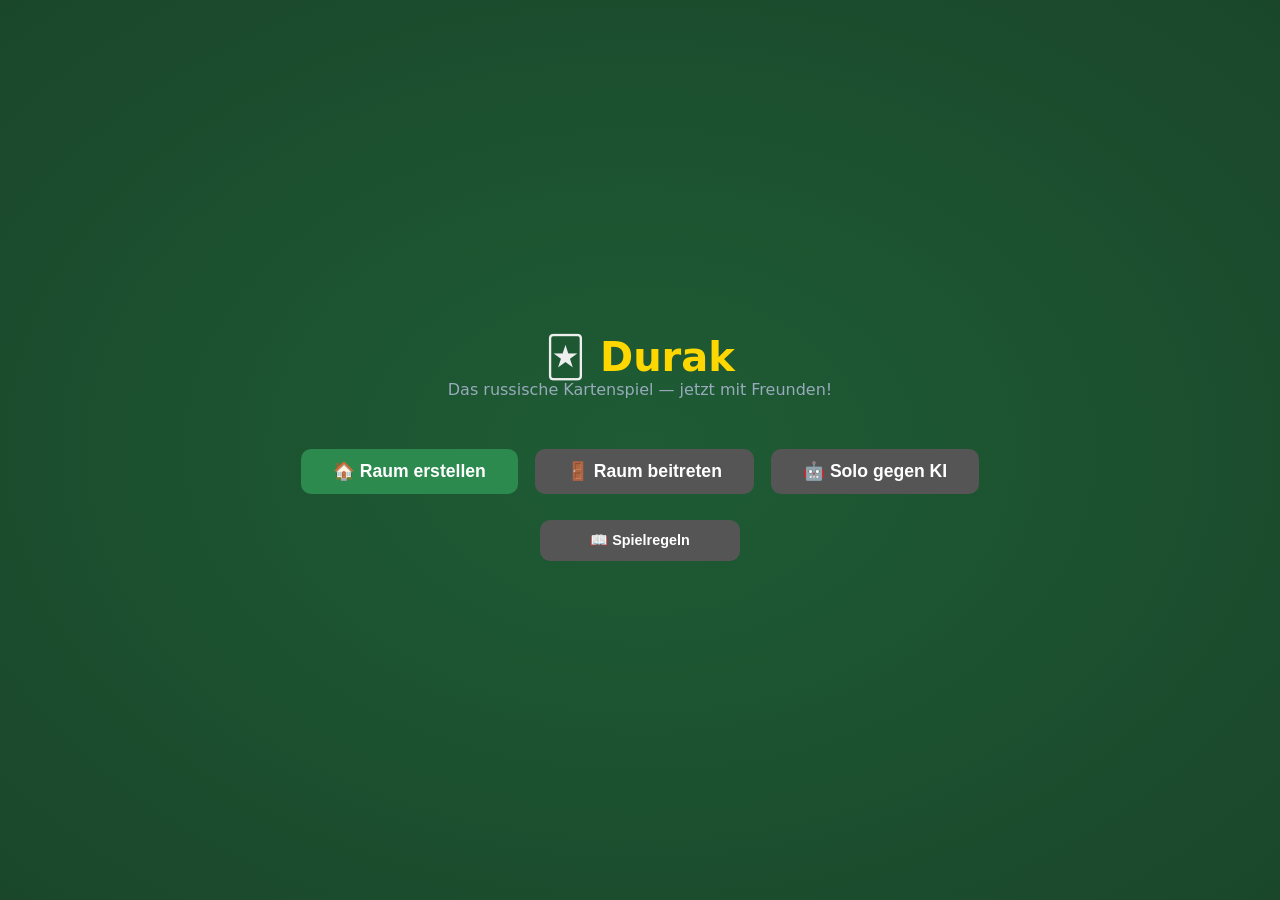
<file: durak/index.html>
<!DOCTYPE html>
<html lang="de">
<head>
    <meta charset="UTF-8">
    <meta name="viewport" content="width=device-width, initial-scale=1.0, maximum-scale=1.0, user-scalable=no">
    <title>🃏 Durak — Kartenspiel</title>
    <link rel="icon" href="data:image/svg+xml,<svg xmlns='http://www.w3.org/2000/svg' viewBox='0 0 100 100'><text y='.9em' font-size='90'>🃏</text></svg>">
    <style>
        :root {
            --bg: #1a472a; --felt: #1e5c35; --card-bg: #fff;
            --card-shadow: rgba(0,0,0,0.4); --accent: #ffd700;
            --danger: #e74c3c; --trump: #e74c3c; --text: #eee;
            --text-dim: #9ab; --btn: #2d8a4e; --btn-hover: #35a05a;
            --info: #3498db;
        }
        * { box-sizing: border-box; margin: 0; padding: 0; }
        body {
            font-family: 'Segoe UI', system-ui, sans-serif;
            background: var(--bg); color: var(--text);
            min-height: 100vh; overflow-x: hidden;
            touch-action: manipulation;
        }
        /* MENU */
        .menu-screen {
            position: absolute; inset: 0;
            background: radial-gradient(ellipse at center, var(--felt) 0%, var(--bg) 100%);
            display: flex; flex-direction: column; align-items: center; justify-content: center;
            z-index: 100; padding: 16px;
        }
        .menu-screen.hidden { display: none; }
        .menu-screen h1 { font-size: 2.5rem; }
        .menu-screen h1 .accent { color: var(--accent); }
        .menu-screen .subtitle { color: var(--text-dim); margin-bottom: 1.5rem; }
        .menu-btn {
            padding: 12px 32px; font-size: 1.1rem; font-weight: 700;
            background: var(--btn); color: #fff; border: none;
            border-radius: 10px; cursor: pointer; margin: 6px;
            transition: background 0.15s; min-width: 200px;
        }
        .menu-btn:hover { background: var(--btn-hover); }
        .menu-btn.secondary { background: #555; }
        .menu-btn.secondary:hover { background: #666; }
        .menu-btn.danger { background: var(--danger); }
        .menu-btn.danger:hover { background: #c0392b; }
        .menu-input {
            padding: 10px 16px; font-size: 1.1rem; border-radius: 8px;
            border: 1px solid #555; background: rgba(0,0,0,0.3);
            color: #fff; width: 220px; text-align: center;
        }
        .menu-input::placeholder { color: var(--text-dim); }
        .menu-label { color: var(--text-dim); font-size: 0.9rem; margin: 8px 0 4px; }
        .menu-row { display: flex; gap: 8px; align-items: center; margin: 4px 0; }
        .menu-opt { display: flex; align-items: center; gap: 6px; color: var(--text-dim); font-size: 0.9rem; margin: 4px 0; }
        .menu-opt select, .menu-opt input[type="checkbox"] {
            background: rgba(0,0,0,0.3); color: #fff; border: 1px solid #555;
            padding: 4px 8px; border-radius: 4px;
        }
        .room-code-big {
            font-size: 2.5rem; letter-spacing: 8px; font-weight: 900;
            color: var(--accent); margin: 12px 0; user-select: all;
        }
        .lobby-players { margin: 12px 0; }
        .lobby-player {
            padding: 6px 12px; margin: 4px; background: rgba(255,255,255,0.05);
            border-radius: 6px; font-size: 0.95rem; display: inline-block;
        }
        .lobby-player.host { border: 1px solid var(--accent); color: var(--accent); }
        .copy-btn {
            padding: 4px 12px; background: var(--info); color: #fff;
            border: none; border-radius: 6px; cursor: pointer; font-size: 0.85rem;
        }

        /* GAME TABLE */
        #game-table {
            width: 100vw; height: 100vh;
            background: radial-gradient(ellipse at center, var(--felt) 0%, var(--bg) 100%);
            position: relative; display: flex;
            flex-direction: column;
        }
        #game-table.hidden { display: none; }
        .top-bar {
            display: flex; align-items: center; justify-content: space-between;
            padding: 6px 12px; background: rgba(0,0,0,0.3);
            font-size: 0.85rem; z-index: 10;
        }
        .top-bar .trump-suit { font-size: 1.3rem; }
        .top-bar .deck-count { color: var(--text-dim); margin-left: 6px; }
        .top-bar .room-info { color: var(--text-dim); font-size: 0.75rem; }
        .top-bar .btn-icon {
            background: none; border: none; color: var(--text);
            font-size: 1.1rem; cursor: pointer; padding: 4px 8px; border-radius: 6px;
        }
        .top-bar .btn-icon:hover { background: rgba(255,255,255,0.1); }

        /* OPPONENTS */
        .opponents-row {
            display: flex; justify-content: center; flex-wrap: wrap;
            gap: 12px; padding: 4px 8px;
        }
        .opp-box {
            display: flex; flex-direction: column; align-items: center;
            padding: 4px 10px; background: rgba(0,0,0,0.15); border-radius: 8px;
            min-width: 80px; border: 1px solid transparent;
        }
        .opp-box.attacker { border-color: var(--accent); }
        .opp-box.defender { border-color: var(--info); }
        .opp-name { font-size: 0.75rem; color: var(--accent); font-weight: 600; }
        .opp-cards { display: flex; gap: 1px; margin-top: 2px; }
        .opp-count { font-size: 0.7rem; color: var(--text-dim); }

        .card-back {
            width: 24px; height: 36px;
            background: linear-gradient(135deg, #c0392b, #8e2424);
            border-radius: 3px; border: 1px solid #a93226;
            box-shadow: 0 1px 2px var(--card-shadow);
        }

        /* TABLE */
        .table-area {
            flex: 1; display: flex; flex-direction: column;
            align-items: center; justify-content: center;
            padding: 8px; min-height: 100px;
        }
        .status-msg {
            text-align: center; font-size: 0.95rem;
            color: var(--accent); padding: 4px;
            min-height: 1.4em; font-weight: 600;
        }
        .attack-pairs {
            display: flex; flex-wrap: wrap; justify-content: center;
            gap: 6px; max-width: 95vw; margin-top: 8px;
        }
        .pair {
            display: flex; flex-direction: column; align-items: center; gap: 1px;
        }
        .pair .defend-card-slot { margin-top: -24px; min-height: 48px; }

        /* CARDS */
        .card {
            width: 48px; height: 70px;
            background: var(--card-bg); border-radius: 5px;
            border: 1.5px solid #ccc; box-shadow: 0 2px 5px var(--card-shadow);
            display: flex; flex-direction: column;
            justify-content: space-between; padding: 2px 4px;
            cursor: pointer; transition: transform 0.12s, box-shadow 0.12s;
            user-select: none; position: relative;
        }
        .card.selected {
            transform: translateY(-14px);
            box-shadow: 0 6px 18px rgba(255,215,0,0.7);
            border-color: var(--accent); z-index: 5;
        }
        .card.playable:hover {
            transform: translateY(-8px);
            box-shadow: 0 4px 12px rgba(255,215,0,0.5);
        }
        .card.not-playable { opacity: 0.45; cursor: default; }
        .card .top { font-size: 0.65rem; font-weight: 700; line-height: 1; }
        .card .center { font-size: 1.3rem; text-align: center; line-height: 1; }
        .card .bottom { font-size: 0.65rem; font-weight: 700; line-height: 1; text-align: right; }
        .card.red { color: #c0392b; }
        .card.black { color: #1a1a2e; }
        .card.trump-card { border-color: var(--trump); box-shadow: 0 2px 8px rgba(231,76,60,0.4); }
        .card .trump-badge {
            position: absolute; top: -5px; right: -5px;
            background: var(--trump); color: #fff;
            font-size: 0.5rem; padding: 1px 3px;
            border-radius: 3px; font-weight: 700;
        }
        .card.table-card {
            cursor: default; width: 44px; height: 64px;
        }
        .card.table-card .center { font-size: 1.1rem; }

        /* PLAYER AREA */
        .player-area {
            flex: 0 0 auto; display: flex; flex-direction: column;
            align-items: center; padding: 4px 0 10px;
        }
        .player-hand {
            display: flex; justify-content: center; gap: 2px;
            flex-wrap: wrap; max-width: 95vw; padding: 4px;
        }
        .player-actions { display: flex; gap: 8px; margin-top: 6px; flex-wrap: wrap; justify-content: center; }
        .btn {
            padding: 8px 18px; border-radius: 8px; border: none;
            font-size: 0.9rem; font-weight: 600; cursor: pointer;
            transition: background 0.15s;
        }
        .btn-attack { background: var(--btn); color: #fff; }
        .btn-attack:hover { background: var(--btn-hover); }
        .btn-defend { background: var(--info); color: #fff; }
        .btn-defend:hover { background: #2e86c1; }
        .btn-take { background: var(--danger); color: #fff; }
        .btn-take:hover { background: #c0392b; }
        .btn-pass { background: #555; color: #ddd; }
        .btn-pass:hover { background: #666; }
        .btn:disabled { opacity: 0.35; cursor: default; }
        .btn-transfer { background: #8e44ad; color: #fff; }
        .btn-transfer:hover { background: #9b59b6; }

        /* RESULT */
        .result-overlay {
            position: absolute; inset: 0;
            background: rgba(0,0,0,0.8);
            display: flex; flex-direction: column;
            align-items: center; justify-content: center;
            z-index: 200;
        }
        .result-overlay.hidden { display: none; }
        .result-overlay .result-emoji { font-size: 4rem; margin-bottom: 8px; }
        .result-overlay h2 { font-size: 1.8rem; margin-bottom: 8px; }
        .result-overlay .result-sub { color: var(--text-dim); margin-bottom: 16px; }

        /* RULES */
        .rules-overlay {
            position: absolute; inset: 0; background: rgba(0,0,0,0.85);
            display: flex; align-items: center; justify-content: center;
            z-index: 300; padding: 16px;
        }
        .rules-overlay.hidden { display: none; }
        .rules-box {
            background: #1e3a2a; border-radius: 12px; padding: 20px;
            max-width: 500px; max-height: 85vh; overflow-y: auto;
            color: var(--text); font-size: 0.9rem; line-height: 1.6;
        }
        .rules-box h2 { color: var(--accent); margin-bottom: 10px; font-size: 1.3rem; }
        .rules-box h3 { color: #7dcea0; margin-top: 12px; }
        .close-btn {
            display: block; margin: 16px auto 0; padding: 8px 24px;
            background: var(--btn); color: #fff; border: none;
            border-radius: 8px; cursor: pointer; font-size: 1rem;
        }

        /* LOADING */
        .loading { color: var(--text-dim); font-size: 0.9rem; margin: 8px; }
        .spinner { display: inline-block; width: 16px; height: 16px;
            border: 2px solid var(--text-dim); border-top-color: var(--accent);
            border-radius: 50%; animation: spin 0.8s linear infinite; margin-right: 6px; }
        @keyframes spin { to { transform: rotate(360deg); } }

        /* CONNECTING OVERLAY */
        .connecting {
            position: absolute; inset: 0;
            background: rgba(0,0,0,0.7);
            display: flex; align-items: center; justify-content: center;
            z-index: 150; color: var(--accent); font-size: 1.2rem;
        }
        .connecting.hidden { display: none; }

        @media (max-width: 400px) {
            .card { width: 40px; height: 60px; }
            .card .center { font-size: 1rem; }
            .card.table-card { width: 36px; height: 54px; }
            .card-back { width: 20px; height: 30px; }
            .menu-screen h1 { font-size: 1.8rem; }
        }
    </style>
</head>
<body>

<!-- MAIN MENU -->
<div id="menu" class="menu-screen">
    <h1>🃏 <span class="accent">Durak</span></h1>
    <p class="subtitle">Das russische Kartenspiel — jetzt mit Freunden!</p>
    <div style="margin-top:20px;">
        <button class="menu-btn" id="btn-create">🏠 Raum erstellen</button>
        <button class="menu-btn secondary" id="btn-join-menu">🚪 Raum beitreten</button>
        <button class="menu-btn secondary" id="btn-solo">🤖 Solo gegen KI</button>
    </div>
    <button class="menu-btn secondary" style="margin-top:20px;font-size:0.9rem;" id="btn-rules">📖 Spielregeln</button>
</div>

<!-- CREATE ROOM -->
<div id="create-room" class="menu-screen hidden">
    <h1>🏠 Raum erstellen</h1>
    <div class="menu-label">Dein Name:</div>
    <input class="menu-input" id="create-name" placeholder="Name" maxlength="15" value="">
    <div class="menu-opt"><select id="create-players">
        <option value="2">2 Spieler</option>
        <option value="3">3 Spieler</option>
        <option value="4" selected>4 Spieler</option>
    </select></div>
    <div class="menu-opt"><input type="checkbox" id="create-transfer"> <span>Transfer-Variante</span></div>
    <div style="margin-top:12px;">
        <button class="menu-btn" id="btn-create-go">Erstellen</button>
        <button class="menu-btn secondary" id="btn-create-back">← Zurück</button>
    </div>
</div>

<!-- JOIN ROOM -->
<div id="join-room" class="menu-screen hidden">
    <h1>🚪 Raum beitreten</h1>
    <div class="menu-label">Raum-Code:</div>
    <input class="menu-input" id="join-code" placeholder="ABC12" maxlength="5" style="text-transform:uppercase;">
    <div class="menu-label">Dein Name:</div>
    <input class="menu-input" id="join-name" placeholder="Name" maxlength="15" value="">
    <div style="margin-top:12px;">
        <button class="menu-btn" id="btn-join-go">Beitreten</button>
        <button class="menu-btn secondary" id="btn-join-back">← Zurück</button>
    </div>
</div>

<!-- LOBBY -->
<div id="lobby" class="menu-screen hidden">
    <h1>🚪 Raum <span class="accent" id="lobby-code"></span></h1>
    <div class="menu-label">Teile diesen Code mit deinen Freunden:</div>
    <div class="room-code-big" id="lobby-code-big"></div>
    <button class="copy-btn" id="btn-copy">📋 Code kopieren</button>
    <div class="lobby-players" id="lobby-players"></div>
    <div class="loading" id="lobby-wait">⏳ Warte auf Spieler...</div>
    <div style="margin-top:12px;">
        <button class="menu-btn" id="btn-start-game">▶ Spiel starten!</button>
        <button class="menu-btn danger" id="btn-leave-lobby">Verlassen</button>
    </div>
</div>

<!-- RULES -->
<div id="rules" class="rules-overlay hidden">
    <div class="rules-box">
        <h2>🃏 Durak — Spielregeln</h2>
        <h3>Ziel</h3>
        <p>Wer als Letzter noch Karten hat, ist der <strong>Durak</strong> (Narr). Ziel: Alle Karten ablegen!</p>
        <h3>Setup</h3>
        <p>36 Karten (6–Ass), jeder bekommt 6. Die unterste Karte des Stapels bestimmt die <strong>Trumpf-Farbe</strong>. Trumpfs schlagen jede Nicht-Trumpf-Karte.</p>
        <h3>Spielablauf</h3>
        <p><strong>Angreifer</strong> spielt eine Karte. Der <strong>Verteidiger</strong> muss sie mit einer höheren Karte derselben Farbe oder einem Trumpf schlagen.</p>
        <p>Kann nicht geschlagen werden → <strong>aufnehmen</strong>.</p>
        <p>Geschlagen → Karten abgelegt, Verteidiger wird nächster Angreifer.</p>
        <h3>Zusatzkarten</h3>
        <p>Andere Spieler können Karten des <strong>gleichen Rangs</strong> dazulegen. Max 6 Angriffskarten pro Runde.</p>
        <h3>Transfer</h3>
        <p>Wenn aktiv: Verteidiger kann Angriff an nächsten Spieler weitergeben (gleicher Rang).</p>
        <h3>Multiplayer</h3>
        <p>Erstelle einen Raum → teile den Code → Freunde treten bei → Spiel starten!</p>
        <button class="close-btn" id="btn-close-rules">Verstanden ✓</button>
    </div>
</div>

<!-- GAME TABLE -->
<div id="game-table" class="hidden">
    <div class="top-bar">
        <div>
            <span class="trump-suit" id="trump-display">♠</span>
            <span class="deck-count" id="deck-count">Stapel: 0</span>
            <span class="room-info" id="room-info"></span>
        </div>
        <div style="display:flex;gap:6px;align-items:center;">
            <span id="round-num">Runde 1</span>
            <button class="btn-icon" id="btn-help" title="Regeln">📖</button>
            <button class="btn-icon" id="btn-quit" title="Verlassen">✖</button>
        </div>
    </div>
    <div class="opponents-row" id="opponents-row"></div>
    <div class="table-area">
        <div class="status-msg" id="status-msg"></div>
        <div class="attack-pairs" id="attack-pairs"></div>
    </div>
    <div class="player-area">
        <div class="player-hand" id="player-hand"></div>
        <div class="player-actions" id="player-actions"></div>
    </div>
</div>

<!-- CONNECTING -->
<div id="connecting" class="connecting hidden">
    <div><div class="spinner"></div>Verbinde...</div>
</div>

<!-- RESULT -->
<div id="result" class="result-overlay hidden">
    <div class="result-emoji" id="result-emoji">😞</div>
    <h2 id="result-title">Du bist der Durak!</h2>
    <p class="result-sub" id="result-sub"></p>
    <button class="btn btn-attack" id="btn-again">🔄 Nochmal</button>
    <button class="btn btn-pass" id="btn-result-menu" style="margin-top:8px;">Menü</button>
</div>

<script>
// ============================
// DURAK Multiplayer Client
// ============================

const API = 'api.php';
const SUITS = ['♠','♥','♦','♣'];
const SUIT_COLORS = {'♠':'black','♥':'red','♦':'red','♣':'black'};
const RANK_VALUES = {'6':6,'7':7,'8':8,'9':9,'10':10,'J':11,'Q':12,'K':13,'A':14};

let state = null;          // current game state from server
let roomId = null;
let playerId = null;
let pollTimer = null;
let myName = '';

// ========== HELPERS ==========

const $ = id => document.getElementById(id);

async function api(action, data = {}) {
    const isGet = ['poll','list'].includes(action);
    if (isGet) {
        const params = new URLSearchParams(data);
        const r = await fetch(`${API}?action=${action}&${params}`);
        return r.json();
    }
    const form = new FormData();
    form.append('action', action);
    for (const [k, v] of Object.entries(data)) form.append(k, typeof v === 'object' ? JSON.stringify(v) : v);
    const r = await fetch(API, { method: 'POST', body: form });
    return r.json();
}

function show(id) { $(id).classList.remove('hidden'); }
function hide(id) { $(id).classList.add('hidden'); }
function showOnly(id) {
    ['menu','create-room','join-room','lobby','game-table'].forEach(s => hide(s));
    show(id);
}

// ========== MENU ==========

$('btn-create').onclick = () => {
    $('create-name').value = localStorage.getItem('durak_name') || '';
    showOnly('create-room');
};
$('btn-join-menu').onclick = () => {
    $('join-name').value = localStorage.getItem('durak_name') || '';
    showOnly('join-room');
};
$('btn-solo').onclick = startSolo;
$('btn-create-back').onclick = () => showOnly('menu');
$('btn-join-back').onclick = () => showOnly('menu');
$('btn-rules').onclick = () => show('rules');
$('btn-close-rules').onclick = () => hide('rules');
$('btn-help').onclick = () => show('rules');

$('btn-create-go').onclick = async () => {
    const name = $('create-name').value.trim() || 'Spieler';
    const numPlayers = $('create-players').value;
    const withTransfer = $('create-transfer').checked ? 1 : 0;
    localStorage.setItem('durak_name', name);
    myName = name;
    $('connecting').classList.remove('hidden');
    const res = await api('create', { name, num_players: numPlayers, with_transfer: withTransfer });
    $('connecting').classList.add('hidden');
    if (res.error) { alert(res.error); return; }
    roomId = res.roomId;
    playerId = res.playerId;
    showLobby(res);
};

$('btn-join-go').onclick = async () => {
    const code = $('join-code').value.trim().toUpperCase();
    const name = $('join-name').value.trim() || 'Spieler';
    if (code.length < 4) { alert('Bitte Code eingeben'); return; }
    localStorage.setItem('durak_name', name);
    myName = name;
    $('connecting').classList.remove('hidden');
    const res = await api('join', { room_id: code, name });
    $('connecting').classList.add('hidden');
    if (res.error) { alert(res.error); return; }
    roomId = res.roomId;
    playerId = res.playerId;
    showLobby(res);
};

$('btn-copy').onclick = () => {
    navigator.clipboard.writeText(roomId).then(() => {
        $('btn-copy').textContent = '✅ Kopiert!';
        setTimeout(() => $('btn-copy').textContent = '📋 Code kopieren', 1500);
    });
};

$('btn-start-game').onclick = async () => {
    const res = await api('start', { room_id: roomId, player_id: playerId });
    if (res.error) { alert(res.error); return; }
    state = res;
    startGame();
};

$('btn-leave-lobby').onclick = () => {
    stopPoll();
    roomId = null; playerId = null;
    showOnly('menu');
};

// ========== LOBBY ==========

function showLobby(res) {
    $('lobby-code').textContent = res.roomId;
    $('lobby-code-big').textContent = res.roomId;
    updateLobbyPlayers(res);
    showOnly('lobby');
    // Start polling lobby
    startPoll(2000);
}

function updateLobbyPlayers(res) {
    const el = $('lobby-players');
    el.innerHTML = '';
    const players = res.opponents ? [{ name: myName, seat: 0 }, ...res.opponents] : [];
    // Reconstruct from state
    if (res.mySeat === 0) {
        const d = document.createElement('div');
        d.className = 'lobby-player host';
        d.textContent = '👑 ' + myName;
        el.appendChild(d);
    }
    if (res.opponents) {
        for (const opp of res.opponents) {
            const d = document.createElement('div');
            d.className = 'lobby-player';
            d.textContent = opp.name;
            el.appendChild(d);
        }
    }
    // Show/hide start button (only host)
    const isHost = res.mySeat === 0;
    $('btn-start-game').style.display = isHost ? 'inline-block' : 'none';
    const total = (res.opponents ? res.opponents.length + 1 : 1);
    $('lobby-wait').textContent = total < res.numPlayers
        ? `⏳ ${total}/${res.numPlayers} Spieler — warte...`
        : `✅ ${total} Spieler bereit!`;
}

// ========== POLLING ==========

function startPoll(interval) {
    stopPoll();
    pollTimer = setInterval(pollState, interval || 1500);
}

function stopPoll() {
    if (pollTimer) { clearInterval(pollTimer); pollTimer = null; }
}

async function pollState() {
    if (!roomId || !playerId) return;
    const res = await api('poll', { room_id: roomId, player_id: playerId, seq: state ? state.seq : 0 });
    if (res.error) return;
    state = res;
    if (res.status === 'lobby') {
        updateLobbyPlayers(res);
    } else if (res.status === 'playing' || res.status === 'finished') {
        if ($('game-table').style.display === 'none') startGame();
        updateGameUI();
    }
}

// ========== SOLO MODE ==========

function startSolo() {
    // Local AI game, no server
    roomId = 'SOLO';
    playerId = 0;
    const game = new SoloDurak(2, false);
    window.soloGame = game;
    showOnly('game-table');
    game.updateUI();
}

// Mini solo engine (same as before, inline)
class SoloDurak {
    constructor(numPlayers, withTransfer) {
        this.numPlayers = numPlayers; this.withTransfer = withTransfer;
        this.deck = []; this.discardPile = []; this.trumpSuit = null;
        this.hands = []; this.playersIn = [];
        this.currentAttacker = 0; this.currentDefender = 1;
        this.attackCards = []; this.defendCards = [];
        this.phase = 'attack'; this.round = 1; this.humanIdx = 0;
        this.aiThinking = false; this.maxAttacks = 6;
        this.initDeck(); this.deal(); this.findFirstAttacker();
    }
    initDeck() {
        this.deck = [];
        for (const s of SUITS) for (const r of ['6','7','8','9','10','J','Q','K','A'])
            this.deck.push({rank:r, suit:s, value:RANK_VALUES[r]});
        for (let i=this.deck.length-1;i>0;i--){const j=Math.floor(Math.random()*(i+1));[this.deck[i],this.deck[j]]=[this.deck[j],this.deck[i]];}
    }
    deal() {
        this.hands = Array.from({length:this.numPlayers},()=>[]);
        for(let r=0;r<6;r++) for(let p=0;p<this.numPlayers;p++) if(this.deck.length) this.hands[p].push(this.deck.pop());
        this.trumpSuit = this.deck.length ? this.deck[0].suit : SUITS[0];
    }
    findFirstAttacker() {
        let low=null, fa=0;
        for(let p=0;p<this.numPlayers;p++) for(const c of this.hands[p])
            if(c.suit===this.trumpSuit&&(!low||c.value<low.value)){low=c;fa=p;}
        this.currentAttacker=fa; this.currentDefender=(fa+1)%this.numPlayers;
        this.playersIn=Array(this.numPlayers).fill(true);
    }
    isTrump(c){return c.suit===this.trumpSuit;}
    canBeat(a,d){
        if(d.suit===a.suit&&d.value>a.value)return true;
        if(this.isTrump(d)&&!this.isTrump(a))return true;
        if(this.isTrump(d)&&this.isTrump(a)&&d.value>a.value)return true;
        return false;
    }
    canAddCard(c){
        if(!this.attackCards.length)return true;
        const ranks=new Set();
        for(const a of this.attackCards)ranks.add(a.card.rank);
        for(const d of this.defendCards)ranks.add(d.card.rank);
        return ranks.has(c.rank);
    }
    getUnbeaten(){
        const b=new Set(this.defendCards.map(d=>d.attackIdx));
        return this.attackCards.filter((_,i)=>!b.has(i));
    }
    drawUp(){
        const order=[];
        for(let i=0;i<this.numPlayers;i++){const idx=(this.currentAttacker+i)%this.numPlayers;if(idx!==this.currentDefender)order.push(idx);}
        order.push(this.currentDefender);
        for(const p of order) while(this.hands[p].length<6&&this.deck.length) this.hands[p].push(this.deck.pop());
    }
    nextBout(won){
        if(won){this.discardPile.push(...this.attackCards.map(a=>a.card),...this.defendCards.map(d=>d.card));this.attackCards=[];this.defendCards=[];this.drawUp();this.currentAttacker=this.currentDefender;}
        else{this.hands[this.currentDefender].push(...this.attackCards.map(a=>a.card),...this.defendCards.map(d=>d.card));this.attackCards=[];this.defendCards=[];this.currentAttacker=(this.currentDefender+1)%this.numPlayers;}
        this.checkOut();
        if(this.checkOver())return;
        this.currentDefender=(this.currentAttacker+1)%this.numPlayers;
        while(!this.playersIn[this.currentDefender])this.currentDefender=(this.currentDefender+1)%this.numPlayers;
        this.round++;this.phase='attack';
    }
    checkOut(){for(let p=0;p<this.numPlayers;p++)if(!this.hands[p].length&&!this.deck.length)this.playersIn[p]=false;}
    checkOver(){
        if(this.deck.length>0)return false;
        const w=[];for(let p=0;p<this.numPlayers;p++)if(this.hands[p].length>0)w.push(p);
        if(w.length<=1){this.phase='gameOver';this.durakIdx=w[0]??-1;return true;}return false;
    }
    sortH(i){this.hands[i].sort((a,b)=>{if(a.suit===b.suit)return a.value-b.value;const at=a.suit===this.trumpSuit?1:0,bt=b.suit===this.trumpSuit?1:0;if(at!==bt)return bt-at;return SUITS.indexOf(a.suit)-SUITS.indexOf(b.suit);});}
    playAttack(c,ai){const h=this.hands[ai??this.currentAttacker];const i=h.indexOf(c);if(i===-1)return;h.splice(i,1);this.attackCards.push({card:c,attackerIdx:ai??this.currentAttacker});this.phase='defend';this.updateUI();this.scheduleAI();}
    playDefend(c,t){const h=this.hands[this.currentDefender];const i=h.indexOf(c);if(i===-1)return;h.splice(i,1);this.defendCards.push({card:c,attackIdx:this.attackCards.indexOf(t)});const u=this.getUnbeaten();if(!u.length){
        if(this.attackCards.length<this.maxAttacks&&this.hands[this.currentAttacker].some(x=>this.canAddCard(x))){this.phase='addAttack';this.updateUI();this.scheduleAI();}else{this.nextBout(true);this.updateUI();this.scheduleAI();}
    }else{this.updateUI();this.scheduleAI();}}
    defenderTake(){this.hands[this.currentDefender].push(...this.attackCards.map(a=>a.card),...this.defendCards.map(d=>d.card));this.attackCards=[];this.defendCards=[];this.currentAttacker=(this.currentDefender+1)%this.numPlayers;this.checkOut();if(!this.checkOver()){this.currentDefender=(this.currentAttacker+1)%this.numPlayers;this.round++;this.phase='attack';}this.drawUp();this.updateUI();this.scheduleAI();}
    pass(){if(this.defendCards.length>0){this.nextBout(true);this.updateUI();this.scheduleAI();}}
    aiPlay(){
        if(this.aiThinking)return;this.aiThinking=true;
        setTimeout(()=>{
            if(this.phase==='gameOver'){this.aiThinking=false;return;}
            const isAtk=(this.phase==='attack'||this.phase==='addAttack')?this.currentAttacker:this.currentDefender;
            if(isAtk===this.humanIdx&&this.phase!=='addAttackAssist'){this.aiThinking=false;return;}
            if(this.phase==='attack'||this.phase==='addAttack'||this.phase==='addAttackAssist')this.aiAttack();
            else if(this.phase==='defend')this.aiDefend();
            this.aiThinking=false;
        },500+Math.random()*400);
    }
    aiAttack(){
        const h=this.hands[this.currentAttacker];
        if(!this.attackCards.length){
            const nt=h.filter(c=>c.suit!==this.trumpSuit);const c=nt.length?nt.reduce((a,b)=>a.value<b.value?a:b):h.reduce((a,b)=>a.value<b.value?a:b);
            this.playAttack(c,this.currentAttacker);
        }else{
            const ad=h.filter(c=>this.canAddCard(c));
            if(ad.length&&this.attackCards.length<this.hands[this.currentDefender].length&&this.attackCards.length<this.maxAttacks)
                this.playAttack(ad.reduce((a,b)=>a.value<b.value?a:b),this.currentAttacker);
            else this.aiDone();
        }
    }
    aiDefend(){
        const u=this.getUnbeaten();if(!u.length){this.aiThinking=false;return;}
        const t=u[0];const can=h=>this.canBeat(t.card,h);
        const cs=this.hands[this.currentDefender].filter(can);
        if(!cs.length){this.defenderTake();return;}
        const nt=cs.filter(c=>c.suit!==this.trumpSuit);
        this.playDefend(nt.length?nt.reduce((a,b)=>a.value<b.value?a:b):cs.reduce((a,b)=>a.value<b.value?a:b),t);
    }
    aiDone(){if(this.defendCards.length>0)this.nextBout(true);else this.phase='defend';this.updateUI();this.scheduleAI();}
    scheduleAI(){if(this.phase==='gameOver')return;const isAtk=(this.phase==='attack'||this.phase==='addAttack')?this.currentAttacker:this.currentDefender;if(isAtk!==this.humanIdx)setTimeout(()=>this.aiPlay(),400);}
    humanClick(r,s){
        const c=this.hands[this.humanIdx].find(x=>x.rank===r&&x.suit===s);if(!c)return;
        const isA=this.currentAttacker===this.humanIdx, isD=this.currentDefender===this.humanIdx;
        if((this.phase==='attack'||this.phase==='addAttack')&&isA){
            if(this.attackCards.length>0&&!this.canAddCard(c))return;
            if(this.attackCards.length>=this.maxAttacks)return;
            this.playAttack(c,this.humanIdx);
        }else if(this.phase==='defend'&&isD){
            const u=this.getUnbeaten();const t=u.find(a=>this.canBeat(a.card,c));if(!t)return;
            this.playDefend(c,t);
        }
    }
    humanTake(){if(this.currentDefender===this.humanIdx)this.defenderTake();}
    humanPass(){if(this.currentAttacker===this.humanIdx&&this.defendCards.length>0){this.nextBout(true);this.updateUI();this.scheduleAI();}}
    updateUI(){
        if(this.phase==='gameOver'){this.showOver();return;}
        const ts=$('trump-display');ts.textContent=this.trumpSuit;
        ts.style.color=SUIT_COLORS[this.trumpSuit]==='red'?'#e74c3c':'#fff';
        $('deck-count').textContent='Stapel: '+this.deck.length;
        $('round-num').textContent='Runde '+this.round;
        $('room-info').textContent='🎮 Solo';
        let oh='';for(let p=1;p<this.numPlayers;p++){
            if(!this.playersIn[p])continue;
            const isA=p===this.currentAttacker,isD=p===this.currentDefender;
            oh+=`<div class="opp-box ${isA?'attacker':''} ${isD?'defender':''}"><div class="opp-name">${isA?'⚔️ ':''}${isD?'🛡️ ':''}Bot ${p}</div><div class="opp-cards">${Array(Math.min(this.hands[p].length,8)).fill('<div class="card-back"></div>').join('')}</div><div class="opp-count">${this.hands[p].length} Karten</div></div>`;
        }
        $('opponents-row').innerHTML=oh;
        let ph='';for(let i=0;i<this.attackCards.length;i++){
            const a=this.attackCards[i];const d=this.defendCards.find(x=>x.attackIdx===i);
            ph+=`<div class="pair">${cardDiv(a.card,'table-card')}<div class="defend-card-slot">${d?cardDiv(d.card,'table-card'):''}</div></div>`;
        }
        $('attack-pairs').innerHTML=ph;
        const isA=this.currentAttacker===this.humanIdx,isD=this.currentDefender===this.humanIdx;
        if(this.phase==='attack')$('status-msg').textContent=isA?'⚔️ Greif an!':'Bot greift an...';
        else if(this.phase==='defend')$('status-msg').textContent=isD?'🛡️ Verteidige dich!':'Bot verteidigt...';
        else if(this.phase==='addAttack')$('status-msg').textContent=isA?'⚔️ Noch eine Karte?':'Warte...';
        this.sortH(this.humanIdx);
        const u=this.getUnbeaten();
        let hh='';for(const c of this.hands[this.humanIdx]){
            let pl=false;
            if((this.phase==='attack'||this.phase==='addAttack')&&isA) pl=this.attackCards.length===0||this.canAddCard(c);
            else if(this.phase==='defend'&&isD) pl=u.some(a=>this.canBeat(a.card,c));
            hh+=cardDiv(c,'',pl);
        }
        $('player-hand').innerHTML=hh;
        let ah='';
        if(this.phase==='defend'&&isD)ah+=`<button class="btn btn-take" onclick="window.soloGame.humanTake()">🃏 Aufnehmen</button>`;
        if((this.phase==='addAttack'||this.phase==='defend')&&isA&&this.defendCards.length>0)ah+=`<button class="btn btn-pass" onclick="window.soloGame.humanPass()">Pass</button>`;
        $('player-actions').innerHTML=ah;
        // Rebind card clicks for solo
        $('player-hand').querySelectorAll('.card.playable').forEach(el=>{
            el.onclick=()=>window.soloGame.humanClick(el.dataset.rank,el.dataset.suit);
        });
        if(this.phase==='gameOver')this.showOver();
        this.scheduleAI();
    }
    showOver(){
        $('game-table').style.display='none';
        show('result');
        if(this.durakIdx===this.humanIdx){$('result-emoji').textContent='😞';$('result-title').textContent='Du bist der Durak!';}
        else if(this.durakIdx===-1){$('result-emoji').textContent='🤝';$('result-title').textContent='Unentschieden!';}
        else{$('result-emoji').textContent='🎉';$('result-title').textContent='Du hast gewonnen!';}
        $('result-sub').textContent=roomId==='SOLO'?'Solo-Modus':'Multiplayer';
    }
}

function cardDiv(c, extra='', playable=false) {
    const col=SUIT_COLORS[c.suit]; const tr=c.suit===(state?state.trumpSuit:window.soloGame?.trumpSuit)?'trump-card':'';
    const pl=playable?'playable':'not-playable';
    const badge=tr?'<span class="trump-badge">T</span>':'';
    const click=playable?`data-rank="${c.rank}" data-suit="${c.suit}"`:'';
    return `<div class="card ${col} ${tr} ${pl} ${extra}" ${click}><div class="top">${c.rank}${c.suit}</div><div class="center">${c.suit}</div><div class="bottom">${c.rank}${c.suit}</div>${badge}</div>`;
}

// ========== MULTIPLAYER GAME ==========

function startGame() {
    showOnly('game-table');
    startPoll(1500);
    updateGameUI();
}

function updateGameUI() {
    if (!state || state.status === 'lobby') return;

    const s = state;
    const isA = s.currentAttacker === s.mySeat;
    const isD = s.currentDefender === s.mySeat;

    // Trump & deck
    const ts = $('trump-display');
    ts.textContent = s.trumpSuit || '';
    ts.style.color = SUIT_COLORS[s.trumpSuit] === 'red' ? '#e74c3c' : '#fff';
    $('deck-count').textContent = 'Stapel: ' + (s.deckCount || 0);
    $('round-num').textContent = 'Runde ' + (s.roundNum || 1);
    $('room-info').textContent = '🚪 ' + s.roomId;

    // Opponents
    let oh = '';
    for (const opp of s.opponents) {
        const isAtt = opp.seat === s.currentAttacker;
        const isDef = opp.seat === s.currentDefender;
        const cards = Array(Math.min(opp.cardCount, 10)).fill('<div class="card-back"></div>').join('');
        oh += `<div class="opp-box ${isAtt?'attacker':''} ${isDef?'defender':''}">
            <div class="opp-name">${isAtt?'⚔️ ':''}${isDef?'🛡️ ':''}${opp.name}${opp.isConnected?'':' 🔴'}</div>
            <div class="opp-cards">${cards}</div>
            <div class="opp-count">${opp.cardCount} Karten</div>
        </div>`;
    }
    $('opponents-row').innerHTML = oh;

    // Attack pairs
    let ph = '';
    for (let i = 0; i < s.attackCards.length; i++) {
        const a = s.attackCards[i];
        const d = s.defendCards.find(x => x.attackIdx === i);
        ph += `<div class="pair">
            ${cardDiv(a, 'table-card')}
            <div class="defend-card-slot">${d ? cardDiv(d, 'table-card') : ''}</div>
        </div>`;
    }
    $('attack-pairs').innerHTML = ph;

    // Sort hand
    s.myHand.sort((a, b) => {
        if (a.suit === b.suit) return a.value - b.value;
        const at = a.suit === s.trumpSuit ? 1 : 0;
        const bt = b.suit === s.trumpSuit ? 1 : 0;
        if (at !== bt) return bt - at;
        return SUITS.indexOf(a.suit) - SUITS.indexOf(b.suit);
    });

    // Status
    if (s.phase === 'gameOver') {
        renderGameOver(s);
        return;
    } else if (s.phase === 'attack' || s.phase === 'addAttack') {
        $('status-msg').textContent = isA ? '⚔️ Greif an! Wähle eine Karte.' : `Warte auf Angreifer...`;
    } else if (s.phase === 'defend') {
        $('status-msg').textContent = isD ? '🛡️ Verteidige dich!' : `Spieler verteidigt...`;
    }

    // Player hand
    const unbeaten = s.attackCards.filter((a, i) => !s.defendCards.some(d => d.attackIdx === i));
    let hh = '';
    for (const c of s.myHand) {
        let pl = false;
        if ((s.phase === 'attack' || s.phase === 'addAttack') && isA) {
            pl = s.attackCards.length === 0 || canAddCardMP(c, s);
        } else if (s.phase === 'defend' && isD) {
            pl = unbeaten.some(a => canBeatMP(a, c, s.trumpSuit));
        }
        hh += cardDiv(c, '', pl);
    }
    $('player-hand').innerHTML = hh;

    // Bind clicks
    $('player-hand').querySelectorAll('.card.playable').forEach(el => {
        el.onclick = () => humanPlayMP(el.dataset.rank, el.dataset.suit);
    });

    // Action buttons
    let ah = '';
    if (s.phase === 'defend' && isD) {
        ah += `<button class="btn btn-take" id="mp-take">🃏 Aufnehmen</button>`;
    }
    if ((s.phase === 'addAttack') && isA) {
        ah += `<button class="btn btn-pass" id="mp-pass">Pass</button>`;
    }
    if (s.withTransfer && isD && s.phase === 'defend' && s.attackCards.length === 1 && s.defendCards.length === 0) {
        const atk = s.attackCards[0];
        if (s.myHand.some(c => c.rank === atk.rank && c.suit !== atk.suit)) {
            ah += `<button class="btn btn-transfer" id="mp-transfer">⏩ Transfer</button>`;
        }
    }
    $('player-actions').innerHTML = ah;
    if ($('mp-take')) $('mp-take').onclick = takeMP;
    if ($('mp-pass')) $('mp-pass').onclick = passMP;
    if ($('mp-transfer')) $('mp-transfer').onclick = transferMP;
}

function canBeatMP(atkCard, defCard, trumpSuit) {
    if (defCard.suit === atkCard.suit && defCard.value > atkCard.value) return true;
    if (defCard.suit === trumpSuit && atkCard.suit !== trumpSuit) return true;
    if (defCard.suit === trumpSuit && atkCard.suit === trumpSuit && defCard.value > atkCard.value) return true;
    return false;
}

function canAddCardMP(card, s) {
    if (!s.attackCards.length) return true;
    const ranks = new Set();
    for (const a of s.attackCards) ranks.add(a.rank);
    for (const d of s.defendCards) ranks.add(d.rank);
    return ranks.has(card.rank);
}

async function humanPlayMP(rank, suit) {
    const card = state.myHand.find(c => c.rank === rank && c.suit === suit);
    if (!card) return;

    const isA = state.currentAttacker === state.mySeat;
    const isD = state.currentDefender === state.mySeat;

    if ((state.phase === 'attack' || state.phase === 'addAttack') && isA) {
        if (state.attackCards.length > 0 && !canAddCardMP(card, state)) return;
        const res = await api('play_attack', { room_id: roomId, player_id: playerId, card: JSON.stringify(card) });
        if (res.error) { alert(res.error); return; }
        state = res;
        updateGameUI();
    } else if (state.phase === 'defend' && isD) {
        const unbeaten = state.attackCards.filter((_, i) => !state.defendCards.some(d => d.attackIdx === i));
        const target = unbeaten.find(a => canBeatMP(a, card, state.trumpSuit));
        if (!target) return;
        const attackIdx = state.attackCards.indexOf(target);
        const res = await api('play_defend', { room_id: roomId, player_id: playerId, card: JSON.stringify(card), attack_idx: attackIdx });
        if (res.error) { alert(res.error); return; }
        state = res;
        updateGameUI();
    }
}

async function takeMP() {
    const res = await api('take', { room_id: roomId, player_id: playerId });
    if (res.error) { alert(res.error); return; }
    state = res;
    updateGameUI();
}

async function passMP() {
    const res = await api('pass', { room_id: roomId, player_id: playerId });
    if (res.error) { alert(res.error); return; }
    state = res;
    updateGameUI();
}

async function transferMP() {
    const atk = state.attackCards[0];
    const matching = state.myHand.find(c => c.rank === atk.rank && c.suit !== atk.suit);
    if (!matching) return;
    const res = await api('transfer', { room_id: roomId, player_id: playerId, card: JSON.stringify(matching) });
    if (res.error) { alert(res.error); return; }
    state = res;
    updateGameUI();
}

function renderGameOver(s) {
    $('game-table').style.display = 'none';
    show('result');
    if (s.phase === 'gameOver') {
        const isDurak = s.mySeat === (s.lastDurakSeat ?? -1);
        // Check events for game_over
        const overEvent = s.events ? s.events.find(e => e.type === 'game_over') : null;
        const durakSeat = overEvent ? overEvent.data.durak : -1;

        if (durakSeat === s.mySeat) {
            $('result-emoji').textContent = '😞';
            $('result-title').textContent = 'Du bist der Durak!';
            $('result-sub').textContent = 'Nächstes Mal wird besser...';
        } else if (durakSeat === -1) {
            $('result-emoji').textContent = '🤝';
            $('result-title').textContent = 'Unentschieden!';
            $('result-sub').textContent = 'Alle haben ihre Karten los.';
        } else {
            $('result-emoji').textContent = '🎉';
            $('result-title').textContent = 'Du hast gewonnen!';
            const durakOpp = s.opponents.find(o => o.seat === durakSeat);
            $('result-sub').textContent = (durakOpp ? durakOpp.name : 'Spieler ' + (durakSeat+1)) + ' ist der Durak!';
        }
    }
    stopPoll();
}

// ========== NAV ==========

$('btn-again').onclick = () => { hide('result'); showOnly('menu'); roomId=null; playerId=null; };
$('btn-result-menu').onclick = () => { hide('result'); showOnly('menu'); roomId=null; playerId=null; };
$('btn-quit').onclick = () => {
    if (confirm('Spiel verlassen?')) { stopPoll(); showOnly('menu'); roomId=null; playerId=null; }
};

// ========== AUTO-CLEANUP ==========

if (Math.random() < 0.1) api('cleanup'); // 10% chance per page load

// ========== URL PARAMS ==========
const urlParams = new URLSearchParams(window.location.search);
if (urlParams.get('room')) {
    $('join-code').value = urlParams.get('room').toUpperCase();
    showOnly('join-room');
    $('join-name').value = localStorage.getItem('durak_name') || '';
}
</script>
</body>
</html>
</file>
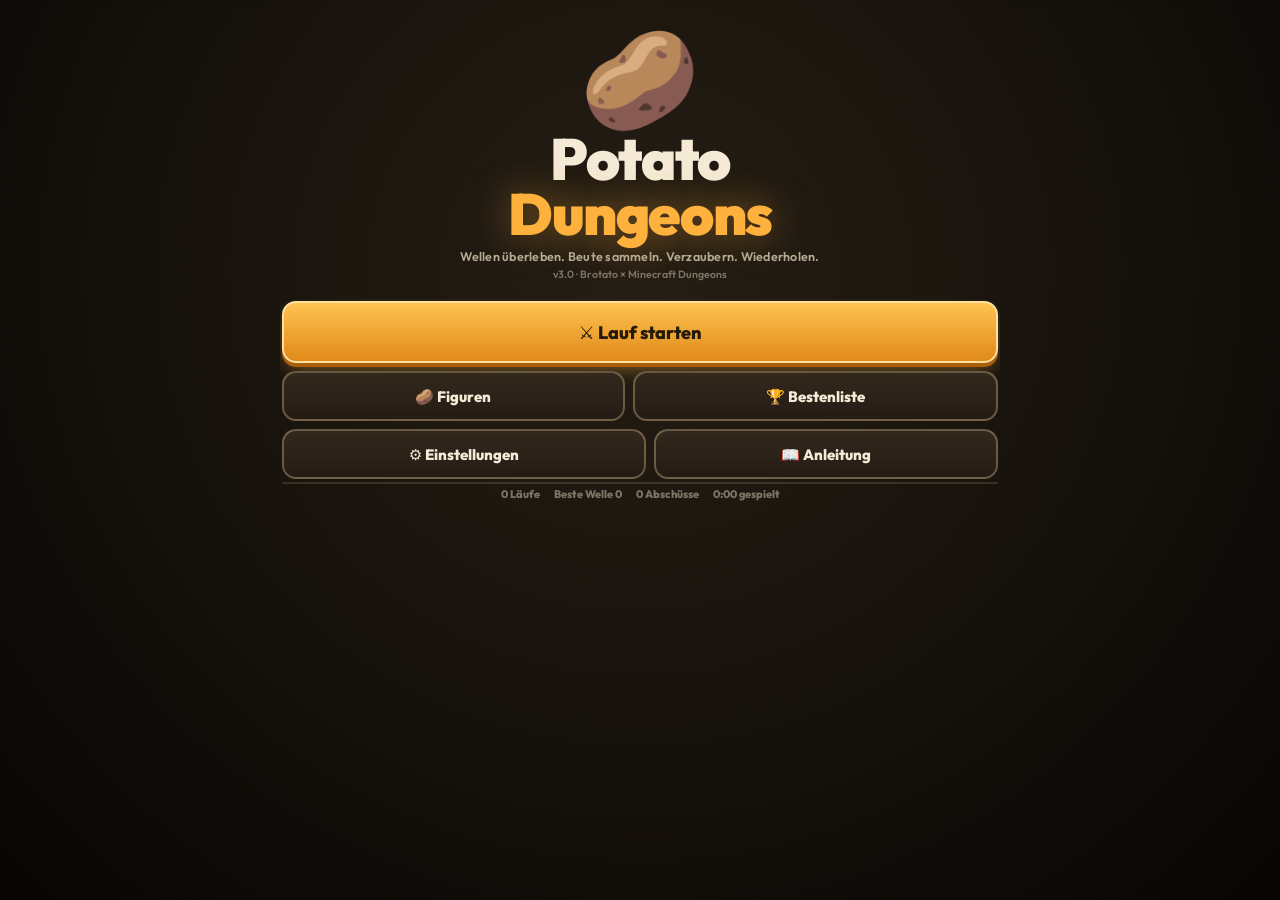
<file: v3/index.html>
<!DOCTYPE html>
<html lang="de">
<head>
<meta charset="utf-8">
<meta name="viewport" content="width=device-width, initial-scale=1, maximum-scale=1, user-scalable=no, viewport-fit=cover">
<meta name="theme-color" content="#12100c">
<meta name="description" content="Potato Dungeons — Wellen-Roguelike für Handys. Brotato trifft Minecraft Dungeons, als Kartoffel.">
<meta name="mobile-web-app-capable" content="yes">
<meta name="apple-mobile-web-app-capable" content="yes">
<meta name="apple-mobile-web-app-status-bar-style" content="black-translucent">
<title>Potato Dungeons</title>
<link rel="manifest" href="manifest.webmanifest">
<link rel="icon" href="data:image/svg+xml,<svg xmlns='http://www.w3.org/2000/svg' viewBox='0 0 100 100'><text y='.9em' font-size='90'>🥔</text></svg>">
<link rel="preconnect" href="https://fonts.googleapis.com">
<link rel="preconnect" href="https://fonts.gstatic.com" crossorigin>
<!-- Schrift nicht blockierend laden: ein langsamer Font-Server darf weder
     das Rendern noch das load-Ereignis aufhalten. -->
<link rel="stylesheet" media="print" onload="this.media='all'"
      href="https://fonts.googleapis.com/css2?family=Outfit:wght@400;600;800;900&display=swap">
<noscript><link rel="stylesheet" href="https://fonts.googleapis.com/css2?family=Outfit:wght@400;600;800;900&display=swap"></noscript>
<link rel="stylesheet" href="css/style.css?v=300">
</head>
<body>

<canvas id="game" aria-label="Spielfeld"></canvas>

<!-- ======================= HUD ======================= -->
<div id="hud" class="hud" hidden>
  <div class="hud-top">
    <div class="hud-left">
      <div class="bar bar-hp">
        <div class="bar-fill" id="hp-fill"></div>
        <div class="bar-ghost" id="hp-ghost"></div>
        <span class="bar-text" id="hp-text">70 / 70</span>
      </div>
      <div class="bar bar-xp">
        <div class="bar-fill" id="xp-fill"></div>
        <span class="bar-text bar-text-sm" id="xp-text">Stufe 1</span>
      </div>
      <div class="classbar" id="classbar"></div>
    </div>

    <div class="hud-center">
      <div class="wave-chip">
        <span class="wave-num" id="wave-num">Welle 1</span>
        <span class="wave-timer" id="wave-timer">0:30</span>
      </div>
      <div class="wave-progress"><div id="wave-progress-fill"></div></div>
    </div>

    <div class="hud-right">
      <button class="icon-btn" id="btn-pause" aria-label="Pause">❚❚</button>
      <div class="knollen" id="knollen"><span class="k-icon">🥔</span><span id="knollen-num">0</span></div>
      <div class="ench-points" id="ench-points" hidden><span>✦</span><span id="ench-num">0</span></div>
    </div>
  </div>

  <div class="boss-bar" id="boss-bar" hidden>
    <div class="boss-name" id="boss-name">Boss</div>
    <div class="boss-track"><div class="boss-fill" id="boss-fill"></div></div>
    <div class="boss-phases" id="boss-phases"></div>
  </div>

  <div class="buffrow" id="buffrow"></div>
  <div class="weaponrow" id="weaponrow"></div>
  <div class="toasts" id="toasts"></div>
</div>

<!-- ======================= Overlays ======================= -->
<div id="overlay" class="overlay" hidden></div>

<div id="boot" class="boot">
  <div class="boot-inner">
    <div class="boot-potato">🥔</div>
    <div class="boot-title">Potato Dungeons</div>
    <div class="boot-sub">lädt…</div>
  </div>
</div>

<noscript>
  <div style="color:#f0e6d2;font-family:sans-serif;padding:2rem;text-align:center">
    Potato Dungeons braucht JavaScript.
  </div>
</noscript>

<script type="module" src="src/main.js?v=300"></script>
</body>
</html>
</file>
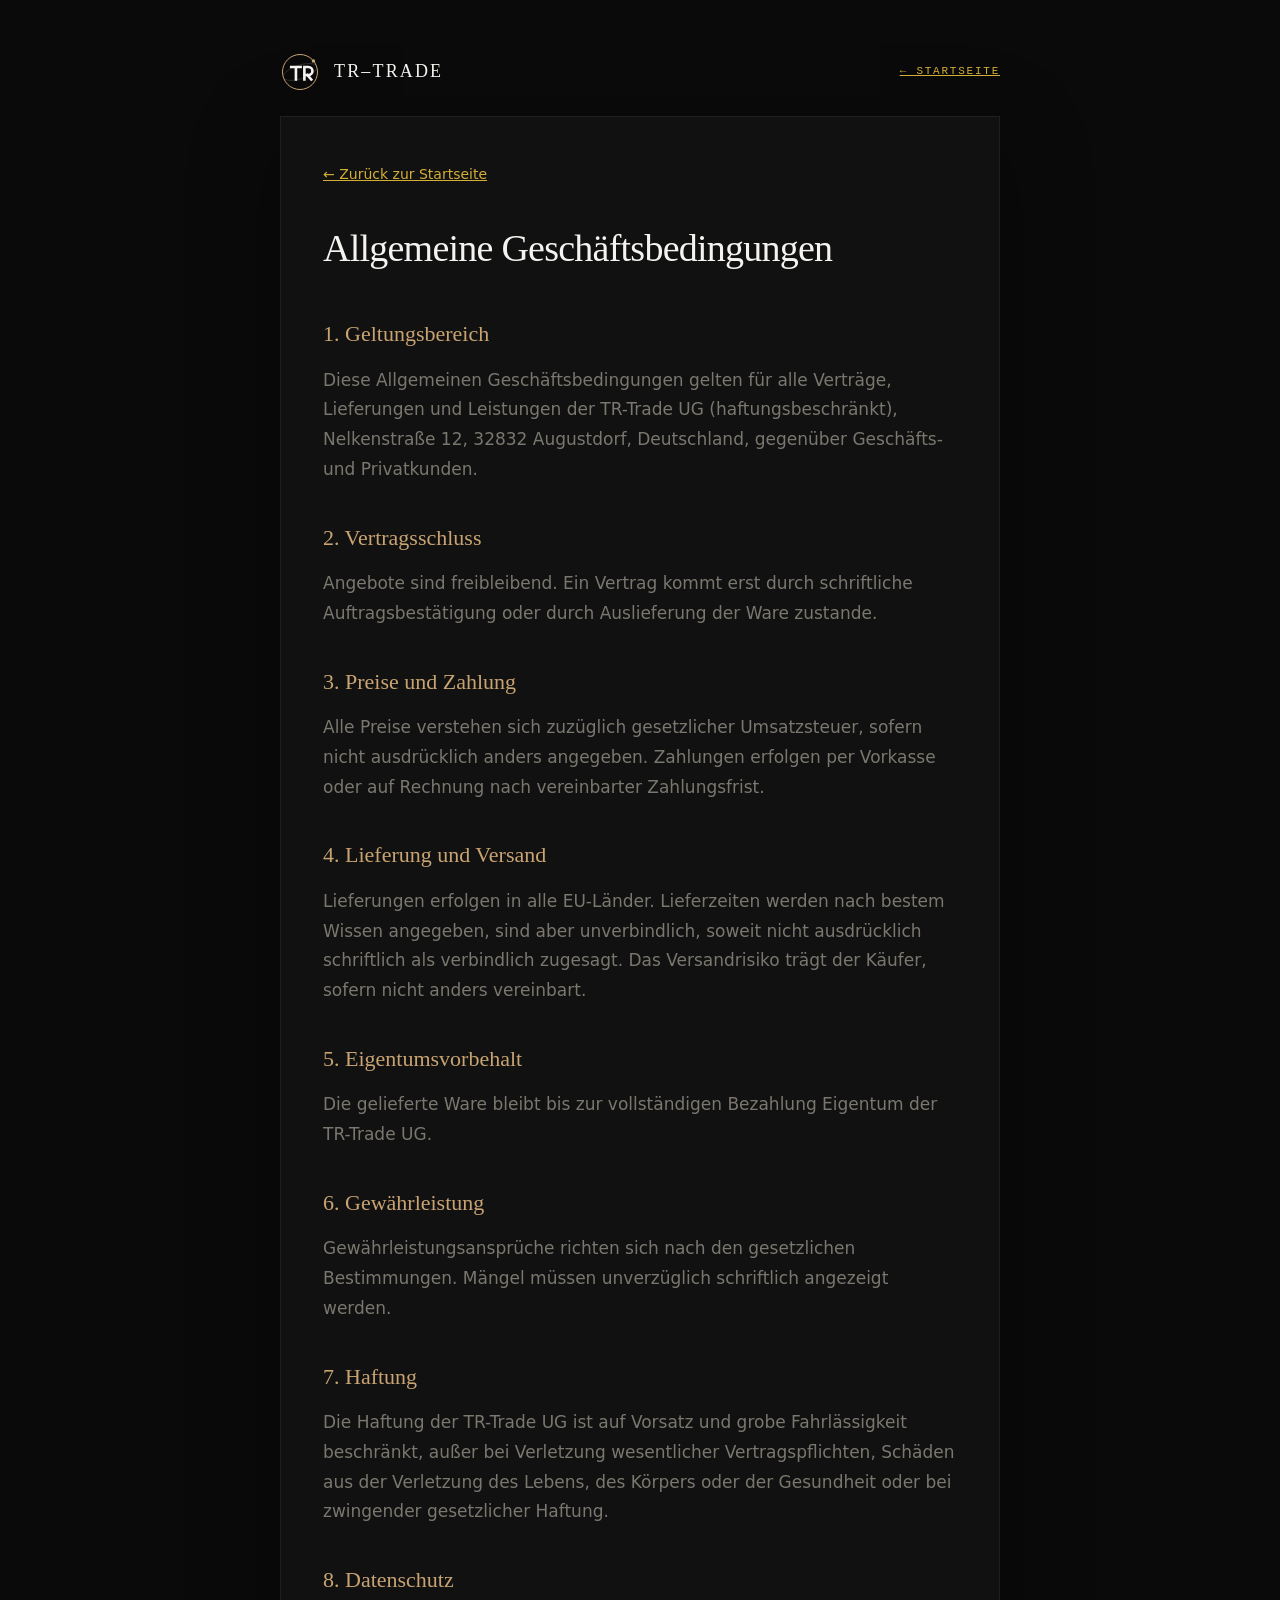
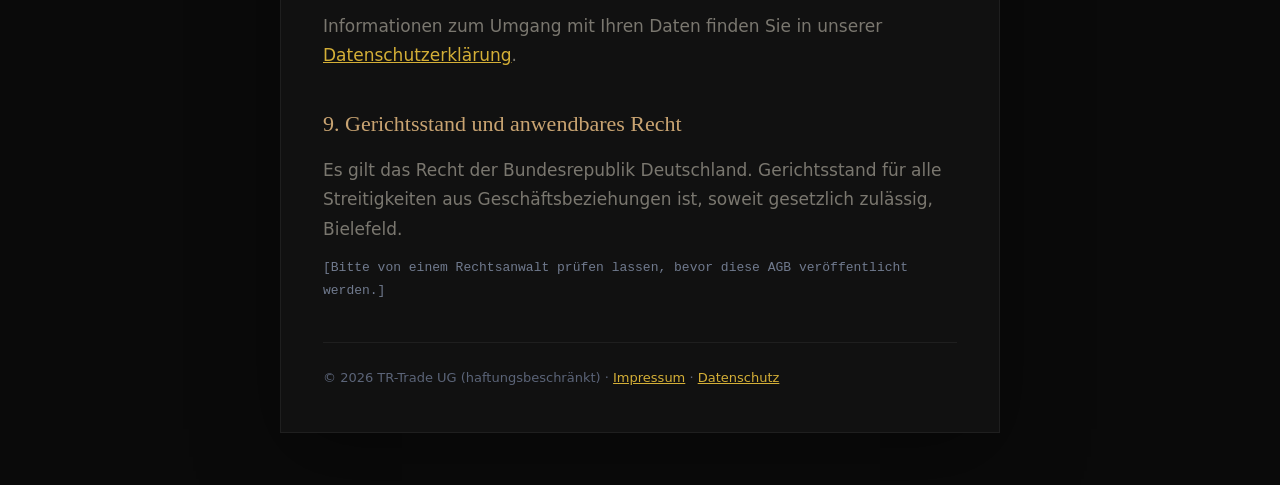
<file: agb.html>
<!DOCTYPE html>
<html lang="de">
<head>
<meta charset="UTF-8">
<meta name="viewport" content="width=device-width, initial-scale=1.0">
<title>AGB — TR-Trade v6-C — TR-Trade UG</title>
<meta name="description" content="Allgemeine Geschäftsbedingungen der TR-Trade UG (haftungsbeschränkt).">
<link rel="canonical" href="https://op-return.de/TR-Trade-v6-C/agb.html">
<style>
:root{--bg:#0a0a0a;--panel:#111111;--line-soft:#1f1f1f;--text:#f5f3ef;--muted:#7a776f;--gold:#c9a472;--gold-bright:#d4af37;--font-display:Georgia,"Times New Roman",Times,serif;--font-body:system-ui,-apple-system,BlinkMacSystemFont,"Segoe UI",Roboto,"Helvetica Neue",Arial,sans-serif;--font-mono:"SF Mono",Monaco,"Cascadia Code",monospace;}
*{margin:0;padding:0;box-sizing:border-box}
body{background:var(--bg);color:var(--text);font-family:var(--font-body);font-size:17px;line-height:1.75;padding:52px 24px}
.wrap{max-width:720px;margin:0 auto;background:var(--panel);border:1px solid var(--line-soft);box-shadow:0 24px 80px rgba(0,0,0,.35);border-radius:0;padding:42px}
h1{font-family:var(--font-display);font-weight:400;font-size:38px;letter-spacing:-.02em;margin-bottom:8px}
.back{display:inline-flex;align-items:center;gap:8px;color:var(--gold-bright);font-size:14px;margin-bottom:28px}
.back:hover{text-decoration:underline}
h2{font-family:var(--font-display);font-weight:400;font-size:22px;color:var(--gold);margin-top:34px;margin-bottom:12px}
p{margin-bottom:12px;color:var(--muted)}
ul{margin:12px 0 12px 20px;color:var(--muted)}
li{margin-bottom:6px}
.todo{color:#707A8E;font-family:var(--font-mono);font-size:13px}
a{color:var(--gold-bright)}
footer{margin-top:40px;padding-top:24px;border-top:1px solid var(--line-soft);font-size:13px;color:#5B6478}
footer a{color:var(--gold-bright)}
@media(max-width:600px){.wrap{padding:28px}}
</style>
</head>
<body>
<div style="max-width:720px;margin:0 auto 24px;display:flex;align-items:center;gap:14px">
 <svg width="40" height="40" viewBox="0 0 64 64" fill="none" xmlns="http://www.w3.org/2000/svg"><circle cx="32" cy="32" r="28" stroke="#c9a472" stroke-width="1.6"/><ellipse cx="32" cy="32" rx="28" ry="11" transform="rotate(-18 32 32)" stroke="#7a776f" stroke-width="1" opacity=".45"/><path d="M18 24 H33 M25.5 24 V44" stroke="#f5f3ef" stroke-width="4.2" stroke-linecap="square"/><path d="M39 44 V24 H45.5 A6.4 6.4 0 0 1 45.5 36.8 H39" stroke="#f5f3ef" stroke-width="4.2" stroke-linecap="square" fill="none"/><path d="M44 37 L50 44" stroke="#f5f3ef" stroke-width="4.2" stroke-linecap="square"/><circle cx="53.5" cy="14.5" r="2.8" fill="#c9a472"/></svg>
 <span style="font-family:var(--font-display);font-size:18px;letter-spacing:.12em;text-transform:uppercase">TR–TRADE</span>
 <span style="margin-left:auto;font-family:var(--font-mono);font-size:11px;letter-spacing:.16em;text-transform:uppercase"><a href="index.html" style="color:var(--gold-bright)">← Startseite</a></span>
</div>
<div class="wrap">
<a class="back" href="index.html">← Zurück zur Startseite</a>
<h1>Allgemeine Geschäftsbedingungen</h1>

<h2>1. Geltungsbereich</h2>
<p>Diese Allgemeinen Geschäftsbedingungen gelten für alle Verträge, Lieferungen und Leistungen der TR-Trade UG (haftungsbeschränkt), Nelkenstraße 12, 32832 Augustdorf, Deutschland, gegenüber Geschäfts- und Privatkunden.</p>

<h2>2. Vertragsschluss</h2>
<p>Angebote sind freibleibend. Ein Vertrag kommt erst durch schriftliche Auftragsbestätigung oder durch Auslieferung der Ware zustande.</p>

<h2>3. Preise und Zahlung</h2>
<p>Alle Preise verstehen sich zuzüglich gesetzlicher Umsatzsteuer, sofern nicht ausdrücklich anders angegeben. Zahlungen erfolgen per Vorkasse oder auf Rechnung nach vereinbarter Zahlungsfrist.</p>

<h2>4. Lieferung und Versand</h2>
<p>Lieferungen erfolgen in alle EU-Länder. Lieferzeiten werden nach bestem Wissen angegeben, sind aber unverbindlich, soweit nicht ausdrücklich schriftlich als verbindlich zugesagt. Das Versandrisiko trägt der Käufer, sofern nicht anders vereinbart.</p>

<h2>5. Eigentumsvorbehalt</h2>
<p>Die gelieferte Ware bleibt bis zur vollständigen Bezahlung Eigentum der TR-Trade UG.</p>

<h2>6. Gewährleistung</h2>
<p>Gewährleistungsansprüche richten sich nach den gesetzlichen Bestimmungen. Mängel müssen unverzüglich schriftlich angezeigt werden.</p>

<h2>7. Haftung</h2>
<p>Die Haftung der TR-Trade UG ist auf Vorsatz und grobe Fahrlässigkeit beschränkt, außer bei Verletzung wesentlicher Vertragspflichten, Schäden aus der Verletzung des Lebens, des Körpers oder der Gesundheit oder bei zwingender gesetzlicher Haftung.</p>

<h2>8. Datenschutz</h2>
<p>Informationen zum Umgang mit Ihren Daten finden Sie in unserer <a href="datenschutz.html">Datenschutzerklärung</a>.</p>

<h2>9. Gerichtsstand und anwendbares Recht</h2>
<p>Es gilt das Recht der Bundesrepublik Deutschland. Gerichtsstand für alle Streitigkeiten aus Geschäftsbeziehungen ist, soweit gesetzlich zulässig, Bielefeld.</p>

<p class="todo">[Bitte von einem Rechtsanwalt prüfen lassen, bevor diese AGB veröffentlicht werden.]</p>

<footer>
© 2026 TR-Trade UG (haftungsbeschränkt) · <a href="impressum.html">Impressum</a> · <a href="datenschutz.html">Datenschutz</a>
</footer>
</div>
</body>
</html>
</file>
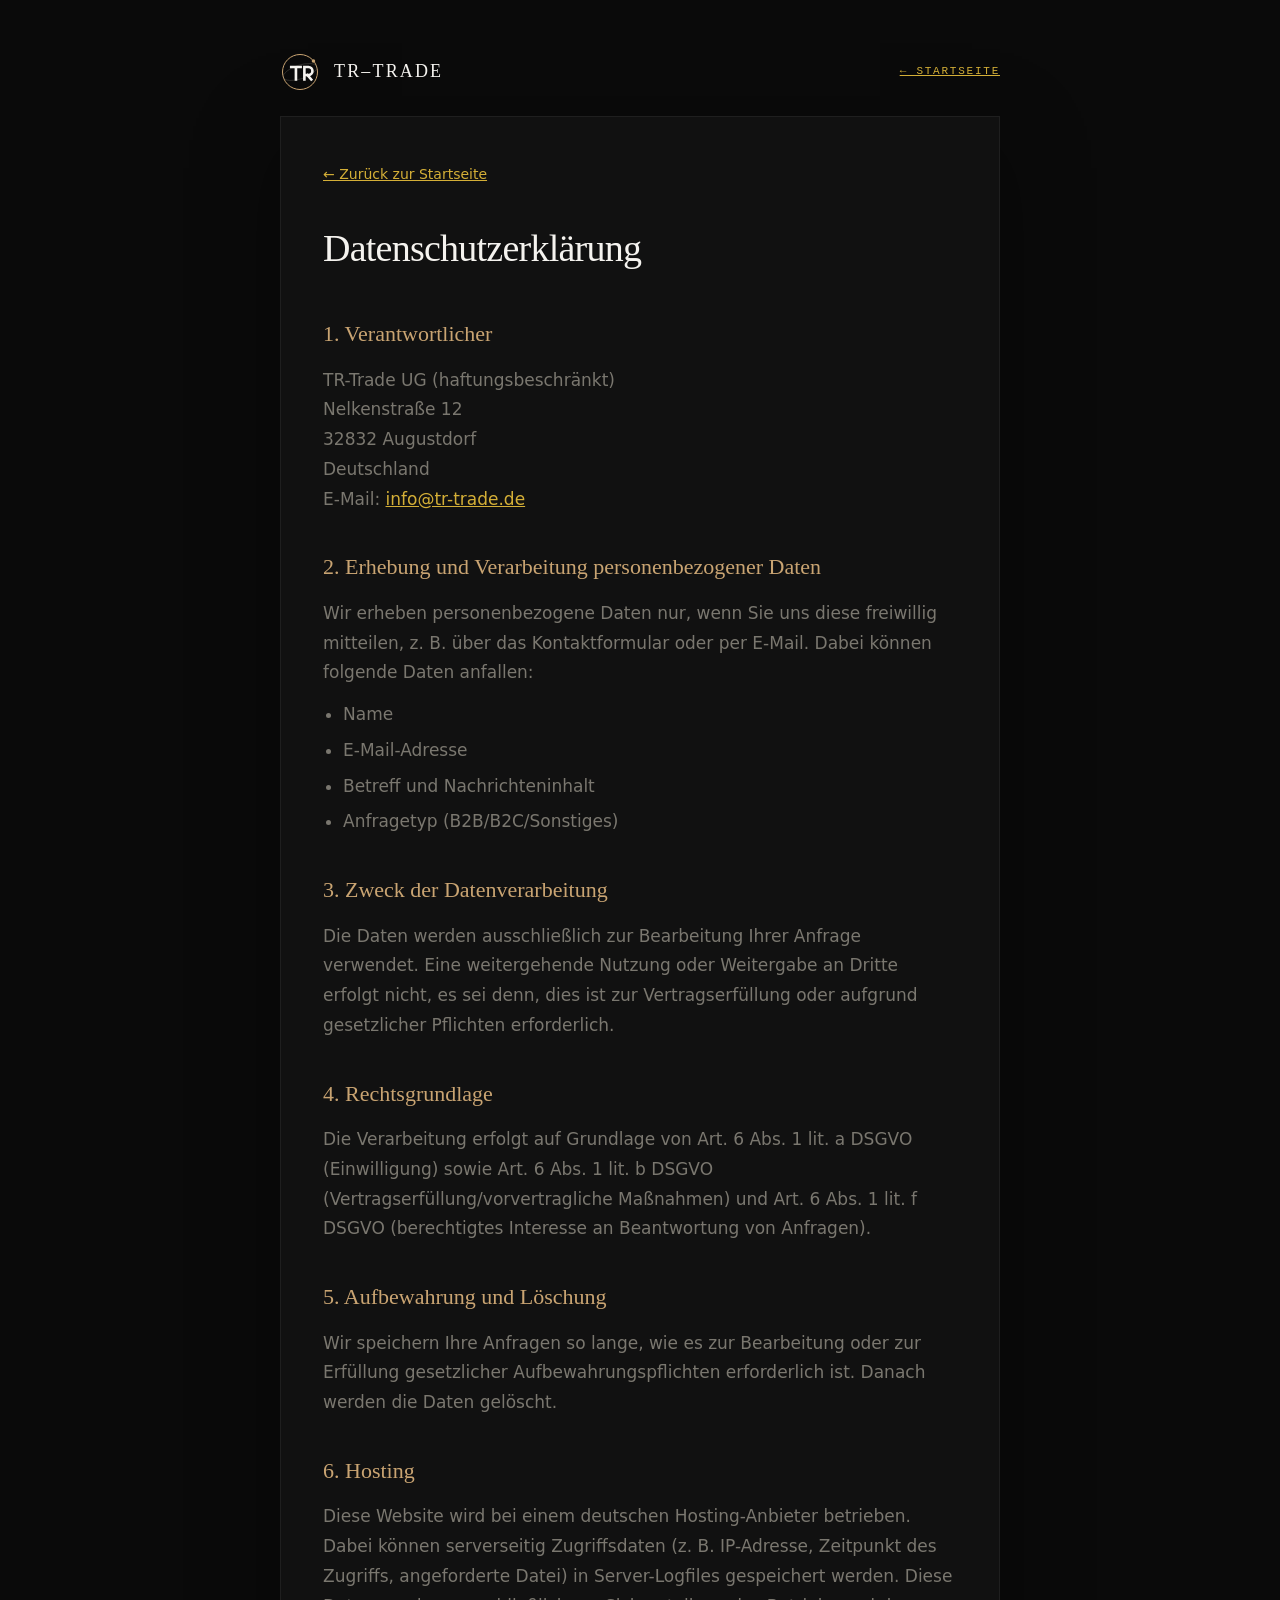
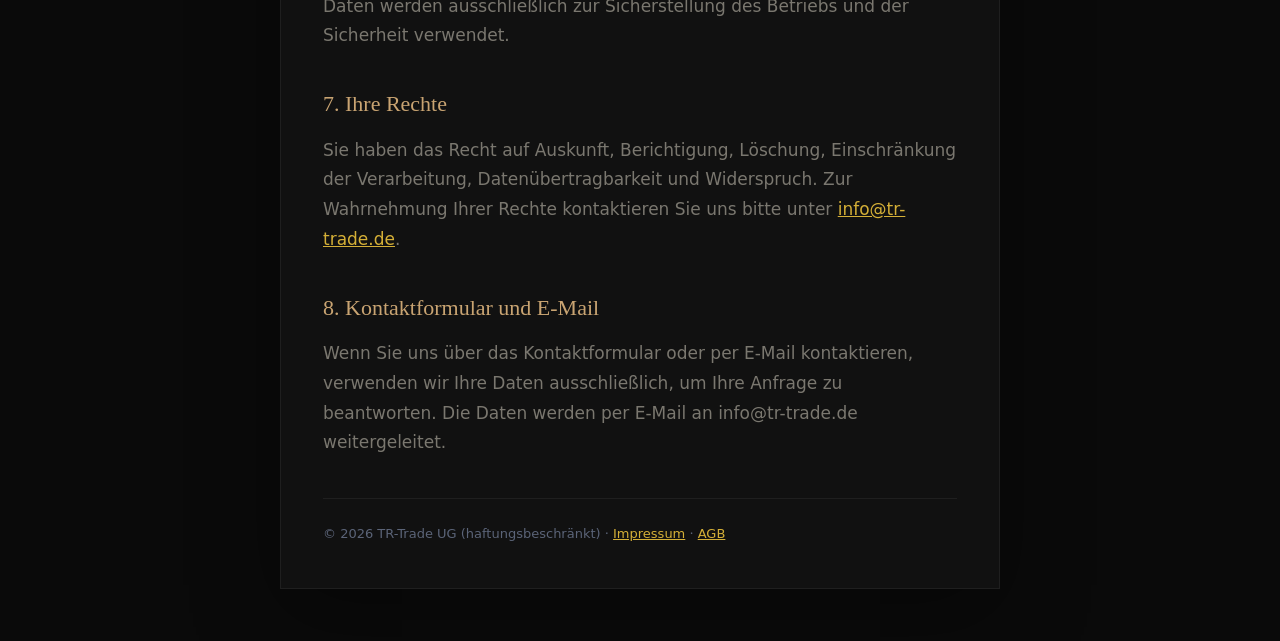
<file: datenschutz.html>
<!DOCTYPE html>
<html lang="de">
<head>
<meta charset="UTF-8">
<meta name="viewport" content="width=device-width, initial-scale=1.0">
<title>Datenschutz — TR-Trade v6-C — TR-Trade UG</title>
<meta name="description" content="Datenschutzerklärung der TR-Trade UG (haftungsbeschränkt). Informationen zur Verarbeitung personenbezogener Daten.">
<link rel="canonical" href="https://op-return.de/TR-Trade-v6-C/datenschutz.html">
<style>
:root{--bg:#0a0a0a;--panel:#111111;--line-soft:#1f1f1f;--text:#f5f3ef;--muted:#7a776f;--gold:#c9a472;--gold-bright:#d4af37;--font-display:Georgia,"Times New Roman",Times,serif;--font-body:system-ui,-apple-system,BlinkMacSystemFont,"Segoe UI",Roboto,"Helvetica Neue",Arial,sans-serif;--font-mono:"SF Mono",Monaco,"Cascadia Code",monospace;}
*{margin:0;padding:0;box-sizing:border-box}
body{background:var(--bg);color:var(--text);font-family:var(--font-body);font-size:17px;line-height:1.75;padding:52px 24px}
.wrap{max-width:720px;margin:0 auto;background:var(--panel);border:1px solid var(--line-soft);box-shadow:0 24px 80px rgba(0,0,0,.35);border-radius:0;padding:42px}
h1{font-family:var(--font-display);font-weight:400;font-size:38px;letter-spacing:-.02em;margin-bottom:8px}
.back{display:inline-flex;align-items:center;gap:8px;color:var(--gold-bright);font-size:14px;margin-bottom:28px}
.back:hover{text-decoration:underline}
h2{font-family:var(--font-display);font-weight:400;font-size:22px;color:var(--gold);margin-top:34px;margin-bottom:12px}
p{margin-bottom:12px;color:var(--muted)}
ul{margin:12px 0 12px 20px;color:var(--muted)}
li{margin-bottom:6px}
a{color:var(--gold-bright)}
footer{margin-top:40px;padding-top:24px;border-top:1px solid var(--line-soft);font-size:13px;color:#5B6478}
footer a{color:var(--gold-bright)}
@media(max-width:600px){.wrap{padding:28px}}
</style>
</head>
<body>
<div style="max-width:720px;margin:0 auto 24px;display:flex;align-items:center;gap:14px">
 <svg width="40" height="40" viewBox="0 0 64 64" fill="none" xmlns="http://www.w3.org/2000/svg"><circle cx="32" cy="32" r="28" stroke="#c9a472" stroke-width="1.6"/><ellipse cx="32" cy="32" rx="28" ry="11" transform="rotate(-18 32 32)" stroke="#7a776f" stroke-width="1" opacity=".45"/><path d="M18 24 H33 M25.5 24 V44" stroke="#f5f3ef" stroke-width="4.2" stroke-linecap="square"/><path d="M39 44 V24 H45.5 A6.4 6.4 0 0 1 45.5 36.8 H39" stroke="#f5f3ef" stroke-width="4.2" stroke-linecap="square" fill="none"/><path d="M44 37 L50 44" stroke="#f5f3ef" stroke-width="4.2" stroke-linecap="square"/><circle cx="53.5" cy="14.5" r="2.8" fill="#c9a472"/></svg>
 <span style="font-family:var(--font-display);font-size:18px;letter-spacing:.12em;text-transform:uppercase">TR–TRADE</span>
 <span style="margin-left:auto;font-family:var(--font-mono);font-size:11px;letter-spacing:.16em;text-transform:uppercase"><a href="index.html" style="color:var(--gold-bright)">← Startseite</a></span>
</div>
<div class="wrap">
<a class="back" href="index.html">← Zurück zur Startseite</a>
<h1>Datenschutzerklärung</h1>

<h2>1. Verantwortlicher</h2>
<p>TR-Trade UG (haftungsbeschränkt)<br>
Nelkenstraße 12<br>
32832 Augustdorf<br>
Deutschland<br>
E-Mail: <a href="mailto:info@tr-trade.de">info@tr-trade.de</a></p>

<h2>2. Erhebung und Verarbeitung personenbezogener Daten</h2>
<p>Wir erheben personenbezogene Daten nur, wenn Sie uns diese freiwillig mitteilen, z. B. über das Kontaktformular oder per E-Mail. Dabei können folgende Daten anfallen:</p>
<ul>
<li>Name</li>
<li>E-Mail-Adresse</li>
<li>Betreff und Nachrichteninhalt</li>
<li>Anfragetyp (B2B/B2C/Sonstiges)</li>
</ul>

<h2>3. Zweck der Datenverarbeitung</h2>
<p>Die Daten werden ausschließlich zur Bearbeitung Ihrer Anfrage verwendet. Eine weitergehende Nutzung oder Weitergabe an Dritte erfolgt nicht, es sei denn, dies ist zur Vertragserfüllung oder aufgrund gesetzlicher Pflichten erforderlich.</p>

<h2>4. Rechtsgrundlage</h2>
<p>Die Verarbeitung erfolgt auf Grundlage von Art. 6 Abs. 1 lit. a DSGVO (Einwilligung) sowie Art. 6 Abs. 1 lit. b DSGVO (Vertragserfüllung/vorvertragliche Maßnahmen) und Art. 6 Abs. 1 lit. f DSGVO (berechtigtes Interesse an Beantwortung von Anfragen).</p>

<h2>5. Aufbewahrung und Löschung</h2>
<p>Wir speichern Ihre Anfragen so lange, wie es zur Bearbeitung oder zur Erfüllung gesetzlicher Aufbewahrungspflichten erforderlich ist. Danach werden die Daten gelöscht.</p>

<h2>6. Hosting</h2>
<p>Diese Website wird bei einem deutschen Hosting-Anbieter betrieben. Dabei können serverseitig Zugriffsdaten (z. B. IP-Adresse, Zeitpunkt des Zugriffs, angeforderte Datei) in Server-Logfiles gespeichert werden. Diese Daten werden ausschließlich zur Sicherstellung des Betriebs und der Sicherheit verwendet.</p>

<h2>7. Ihre Rechte</h2>
<p>Sie haben das Recht auf Auskunft, Berichtigung, Löschung, Einschränkung der Verarbeitung, Datenübertragbarkeit und Widerspruch. Zur Wahrnehmung Ihrer Rechte kontaktieren Sie uns bitte unter <a href="mailto:info@tr-trade.de">info@tr-trade.de</a>.</p>

<h2>8. Kontaktformular und E-Mail</h2>
<p>Wenn Sie uns über das Kontaktformular oder per E-Mail kontaktieren, verwenden wir Ihre Daten ausschließlich, um Ihre Anfrage zu beantworten. Die Daten werden per E-Mail an info@tr-trade.de weitergeleitet.</p>

<footer>
© 2026 TR-Trade UG (haftungsbeschränkt) · <a href="impressum.html">Impressum</a> · <a href="agb.html">AGB</a>
</footer>
</div>
</body>
</html>
</file>
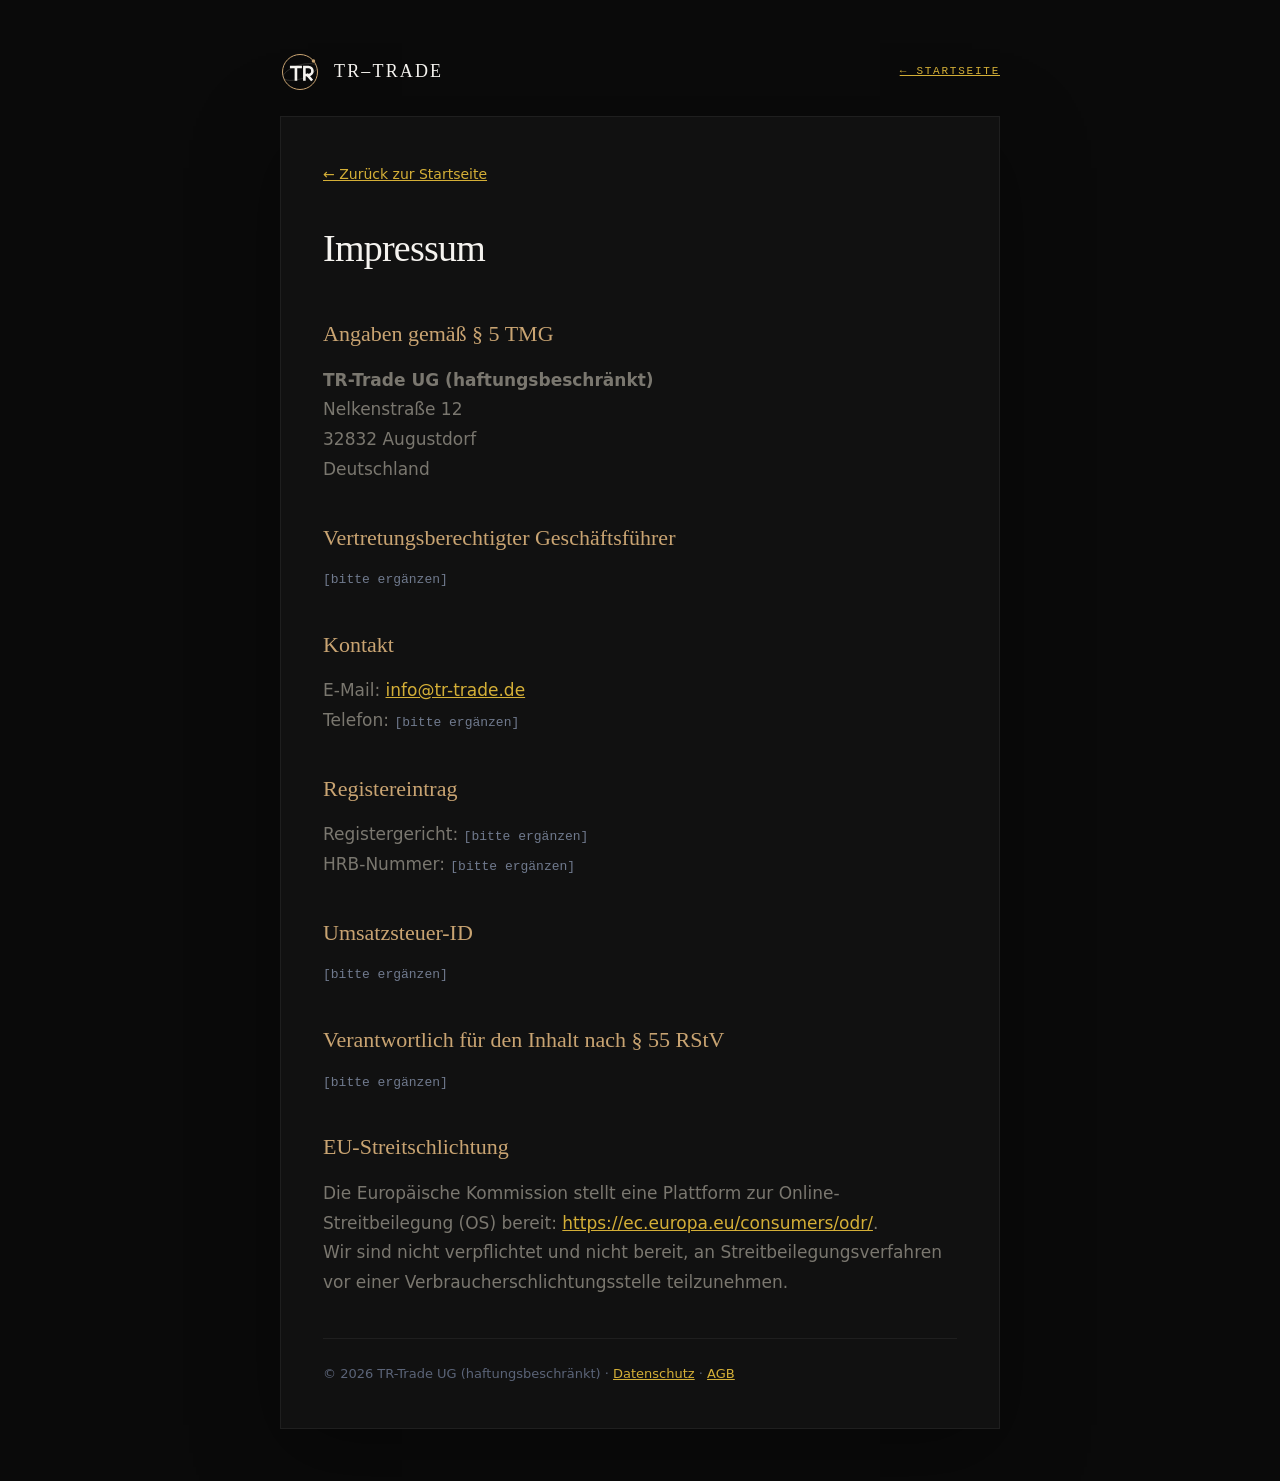
<file: impressum.html>
<!DOCTYPE html>
<html lang="de">
<head>
<meta charset="UTF-8">
<meta name="viewport" content="width=device-width, initial-scale=1.0">
<title>Impressum — TR-Trade v6-C — TR-Trade UG</title>
<meta name="description" content="Impressum der TR-Trade UG (haftungsbeschränkt), Augustdorf. Rechtliche Angaben und Kontaktdaten.">
<link rel="canonical" href="https://op-return.de/TR-Trade-v6-C/impressum.html">
<style>
:root{--bg:#0a0a0a;--panel:#111111;--line-soft:#1f1f1f;--text:#f5f3ef;--muted:#7a776f;--gold:#c9a472;--gold-bright:#d4af37;--font-display:Georgia,"Times New Roman",Times,serif;--font-body:system-ui,-apple-system,BlinkMacSystemFont,"Segoe UI",Roboto,"Helvetica Neue",Arial,sans-serif;--font-mono:"SF Mono",Monaco,"Cascadia Code",monospace;}
*{margin:0;padding:0;box-sizing:border-box}
body{background:var(--bg);color:var(--text);font-family:var(--font-body);font-size:17px;line-height:1.75;padding:52px 24px}
.wrap{max-width:720px;margin:0 auto;background:var(--panel);border:1px solid var(--line-soft);box-shadow:0 24px 80px rgba(0,0,0,.35);border-radius:0;padding:42px}
h1{font-family:var(--font-display);font-weight:400;font-size:38px;letter-spacing:-.02em;margin-bottom:8px}
.back{display:inline-flex;align-items:center;gap:8px;color:var(--gold-bright);font-size:14px;margin-bottom:28px}
.back:hover{text-decoration:underline}
h2{font-family:var(--font-display);font-weight:400;font-size:22px;color:var(--gold);margin-top:34px;margin-bottom:12px}
p{margin-bottom:12px;color:var(--muted)}
.todo{color:#707A8E;font-family:var(--font-mono);font-size:13px}
a{color:var(--gold-bright)}
footer{margin-top:40px;padding-top:24px;border-top:1px solid var(--line-soft);font-size:13px;color:#5B6478}
footer a{color:var(--gold-bright)}
@media(max-width:600px){.wrap{padding:28px}}
</style>
</head>
<body>
<div style="max-width:720px;margin:0 auto 24px;display:flex;align-items:center;gap:14px">
 <svg width="40" height="40" viewBox="0 0 64 64" fill="none" xmlns="http://www.w3.org/2000/svg"><circle cx="32" cy="32" r="28" stroke="#c9a472" stroke-width="1.6"/><ellipse cx="32" cy="32" rx="28" ry="11" transform="rotate(-18 32 32)" stroke="#7a776f" stroke-width="1" opacity=".45"/><path d="M18 24 H33 M25.5 24 V44" stroke="#f5f3ef" stroke-width="4.2" stroke-linecap="square"/><path d="M39 44 V24 H45.5 A6.4 6.4 0 0 1 45.5 36.8 H39" stroke="#f5f3ef" stroke-width="4.2" stroke-linecap="square" fill="none"/><path d="M44 37 L50 44" stroke="#f5f3ef" stroke-width="4.2" stroke-linecap="square"/><circle cx="53.5" cy="14.5" r="2.8" fill="#c9a472"/></svg>
 <span style="font-family:var(--font-display);font-size:18px;letter-spacing:.12em;text-transform:uppercase">TR–TRADE</span>
 <span style="margin-left:auto;font-family:var(--font-mono);font-size:11px;letter-spacing:.16em;text-transform:uppercase"><a href="index.html" style="color:var(--gold-bright)">← Startseite</a></span>
</div>
<div class="wrap">
<a class="back" href="index.html">← Zurück zur Startseite</a>
<h1>Impressum</h1>

<h2>Angaben gemäß § 5 TMG</h2>
<p><strong>TR-Trade UG (haftungsbeschränkt)</strong><br>
Nelkenstraße 12<br>
32832 Augustdorf<br>
Deutschland</p>

<h2>Vertretungsberechtigter Geschäftsführer</h2>
<p class="todo">[bitte ergänzen]</p>

<h2>Kontakt</h2>
<p>E-Mail: <a href="mailto:info@tr-trade.de">info@tr-trade.de</a><br>
Telefon: <span class="todo">[bitte ergänzen]</span></p>

<h2>Registereintrag</h2>
<p>Registergericht: <span class="todo">[bitte ergänzen]</span><br>
HRB-Nummer: <span class="todo">[bitte ergänzen]</span></p>

<h2>Umsatzsteuer-ID</h2>
<p class="todo">[bitte ergänzen]</p>

<h2>Verantwortlich für den Inhalt nach § 55 RStV</h2>
<p class="todo">[bitte ergänzen]</p>

<h2>EU-Streitschlichtung</h2>
<p>Die Europäische Kommission stellt eine Plattform zur Online-Streitbeilegung (OS) bereit: <a href="https://ec.europa.eu/consumers/odr/" target="_blank" rel="noopener">https://ec.europa.eu/consumers/odr/</a>.<br>
Wir sind nicht verpflichtet und nicht bereit, an Streitbeilegungsverfahren vor einer Verbraucherschlichtungsstelle teilzunehmen.</p>

<footer>
© 2026 TR-Trade UG (haftungsbeschränkt) · <a href="datenschutz.html">Datenschutz</a> · <a href="agb.html">AGB</a>
</footer>
</div>
</body>
</html>
</file>
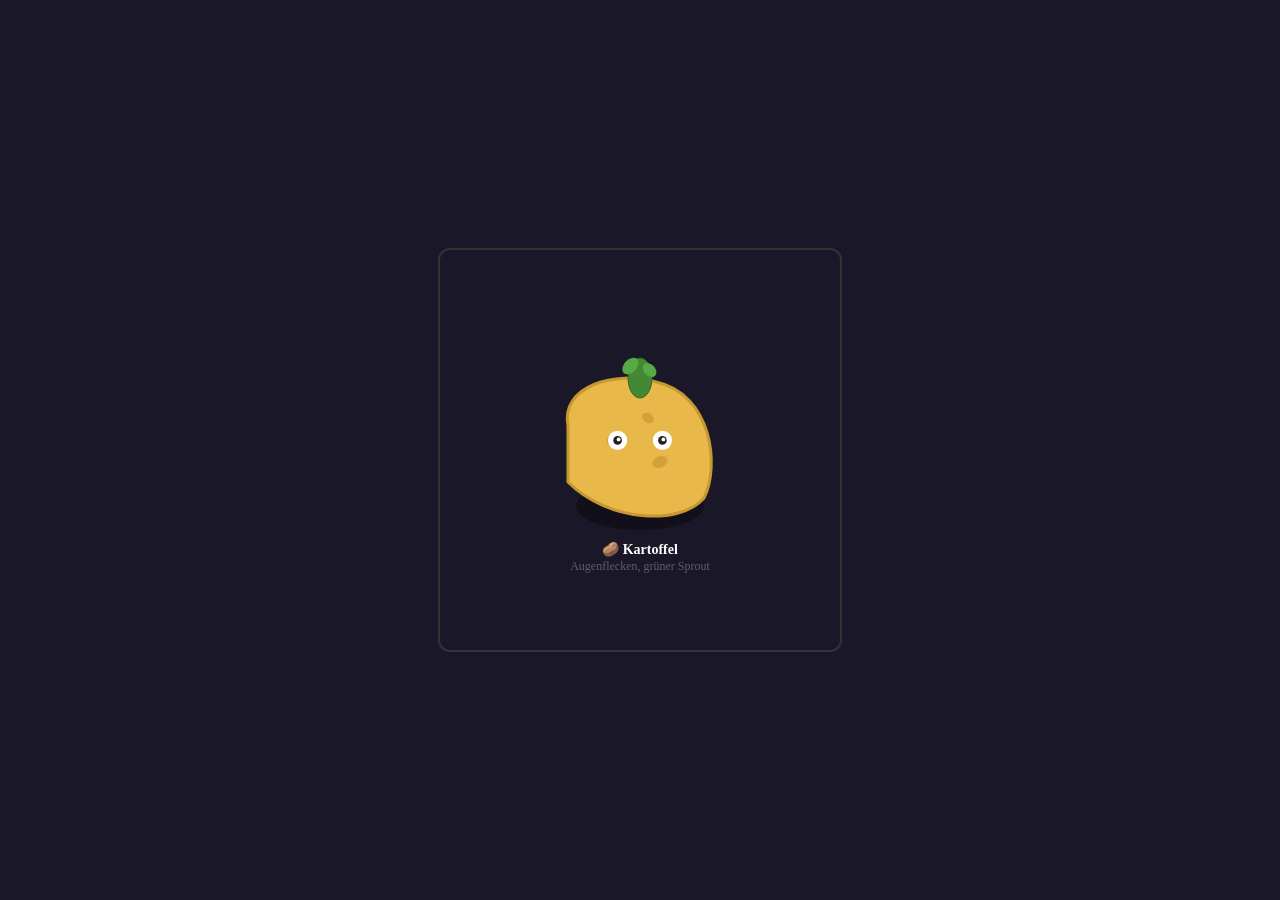
<file: test-character.html>
<!DOCTYPE html>
<html>
<head>
<meta charset="UTF-8">
<title>Character Preview</title>
<style>
body { margin:0; background:#1a1828; display:flex; align-items:center; justify-content:center; height:100vh; }
canvas { border:2px solid #333; border-radius:12px; }
</style>
</head>
<body>
<canvas id="c" width="400" height="400"></canvas>
<script>
const ctx = document.getElementById('c').getContext('2d');
const x=200, y=200, s=80;

// Helper: draw potato shape
function potatoShape(bx,by,rx,ry,body,outline){
  ctx.fillStyle=body; ctx.strokeStyle=outline; ctx.lineWidth=3;
  ctx.beginPath();
  ctx.moveTo(bx-rx*0.9, by-ry*0.3);
  ctx.bezierCurveTo(bx-rx, by-ry*0.8, bx-rx*0.3, by-ry, bx+rx*0.2, by-ry*0.85);
  ctx.bezierCurveTo(bx+rx*0.9, by-ry*0.7, bx+rx, by+ry*0.2, bx+rx*0.8, by+ry*0.6);
  ctx.bezierCurveTo(bx+rx*0.5, by+ry*0.95, bx-rx*0.4, by+ry*0.9, bx-rx*0.9, by+ry*0.4);
  ctx.closePath(); ctx.fill(); ctx.stroke();
  // Eyespots
  ctx.fillStyle=outline+'aa';
  ctx.beginPath(); ctx.ellipse(bx-rx*0.3, by-ry*0.1, rx*0.12, ry*0.08, 0.3, 0, Math.PI*2); ctx.fill();
  ctx.beginPath(); ctx.ellipse(bx+rx*0.25, by+ry*0.15, rx*0.1, ry*0.07, -0.4, 0, Math.PI*2); ctx.fill();
  ctx.beginPath(); ctx.ellipse(bx+rx*0.1, by-ry*0.4, rx*0.08, ry*0.06, 0.6, 0, Math.PI*2); ctx.fill();
  // Sprout
  ctx.fillStyle='#448833'; ctx.strokeStyle='#336622'; ctx.lineWidth=1;
  ctx.beginPath(); ctx.ellipse(bx, by-ry*0.9, rx*0.15, ry*0.25, 0, 0, Math.PI*2); ctx.fill(); ctx.stroke();
  ctx.fillStyle='#55aa44';
  ctx.beginPath(); ctx.ellipse(bx-rx*0.12, by-ry*1.05, rx*0.12, ry*0.08, -0.8, 0, Math.PI*2); ctx.fill();
  ctx.beginPath(); ctx.ellipse(bx+rx*0.12, by-ry*1.0, rx*0.1, ry*0.07, 0.8, 0, Math.PI*2); ctx.fill();
}

// Eyes
function normalEyes(bx,by,sz){
  const eo=sz*0.28, ey=by-sz*0.12, es=Math.max(3,sz*0.12), ps=Math.max(1.5,es*0.45);
  ctx.fillStyle='#fff';
  ctx.beginPath(); ctx.arc(bx-eo, ey, es, 0, Math.PI*2); ctx.fill();
  ctx.beginPath(); ctx.arc(bx+eo, ey, es, 0, Math.PI*2); ctx.fill();
  ctx.fillStyle='#222';
  ctx.beginPath(); ctx.arc(bx-eo, ey, ps, 0, Math.PI*2); ctx.fill();
  ctx.beginPath(); ctx.arc(bx+eo, ey, ps, 0, Math.PI*2); ctx.fill();
  ctx.fillStyle='#fff';
  ctx.beginPath(); ctx.arc(bx-eo+1, ey-1, Math.max(0.8,es*0.2), 0, Math.PI*2); ctx.fill();
  ctx.beginPath(); ctx.arc(bx+eo+1, ey-1, Math.max(0.8,es*0.2), 0, Math.PI*2); ctx.fill();
}

function wideEyes(bx,by,sz){
  const eo=sz*0.28, ey=by-sz*0.12, es=Math.max(3,sz*0.12)*1.1;
  ctx.fillStyle='#fff';
  ctx.beginPath(); ctx.arc(bx-eo, ey, es, 0, Math.PI*2); ctx.fill();
  ctx.beginPath(); ctx.arc(bx+eo, ey, es, 0, Math.PI*2); ctx.fill();
  ctx.fillStyle='#333';
  ctx.beginPath(); ctx.arc(bx-eo+0.5, ey, es*0.45, 0, Math.PI*2); ctx.fill();
  ctx.beginPath(); ctx.arc(bx+eo+0.5, ey, es*0.45, 0, Math.PI*2); ctx.fill();
}

function squintEyes(bx,by,sz){
  ctx.strokeStyle='#222'; ctx.lineWidth=2;
  ctx.beginPath(); ctx.arc(bx-sz*0.28, by-sz*0.12, sz*0.12, -0.8, -0.2); ctx.stroke();
  ctx.beginPath(); ctx.arc(bx+sz*0.28, by-sz*0.12, sz*0.12, -0.8, -0.2); ctx.stroke();
}

function shineEyes(bx,by,sz){
  ctx.fillStyle='#fff8cc';
  const eo=sz*0.28, ey=by-sz*0.12, es=Math.max(3,sz*0.12);
  ctx.beginPath(); ctx.arc(bx-eo, ey, es, 0, Math.PI*2); ctx.fill();
  ctx.beginPath(); ctx.arc(bx+eo, ey, es, 0, Math.PI*2); ctx.fill();
  ctx.fillStyle='#cc9900';
  ctx.beginPath(); ctx.arc(bx-eo, ey, es*0.45, 0, Math.PI*2); ctx.fill();
  ctx.beginPath(); ctx.arc(bx+eo, ey, es*0.45, 0, Math.PI*2); ctx.fill();
  ctx.fillStyle='#fff';
  ctx.beginPath(); ctx.arc(bx-eo+1, ey-1, es*0.25, 0, Math.PI*2); ctx.fill();
  ctx.beginPath(); ctx.arc(bx+eo+1, ey-1, es*0.25, 0, Math.PI*2); ctx.fill();
}

function redEyes(bx,by,sz){
  const eo=sz*0.28, ey=by-sz*0.12, es=Math.max(3,sz*0.12);
  ctx.fillStyle='#ff2222';
  ctx.shadowColor='#ff0000'; ctx.shadowBlur=12;
  ctx.beginPath(); ctx.arc(bx-eo, ey, es, 0, Math.PI*2); ctx.fill();
  ctx.beginPath(); ctx.arc(bx+eo, ey, es, 0, Math.PI*2); ctx.fill();
  ctx.shadowBlur=0;
  ctx.fillStyle='#000';
  ctx.beginPath(); ctx.arc(bx-eo, ey, es*0.45, 0, Math.PI*2); ctx.fill();
  ctx.beginPath(); ctx.arc(bx+eo, ey, es*0.45, 0, Math.PI*2); ctx.fill();
}

function angryEyes(bx,by,sz){
  ctx.strokeStyle='#000'; ctx.lineWidth=2;
  const eo=sz*0.28, ey=by-sz*0.12, es=Math.max(3,sz*0.12);
  ctx.beginPath(); ctx.moveTo(bx-eo-es, ey-es*0.5); ctx.lineTo(bx-eo+es, ey+es*0.5); ctx.stroke();
  ctx.beginPath(); ctx.moveTo(bx-eo-es, ey+es*0.5); ctx.lineTo(bx-eo+es, ey-es*0.5); ctx.stroke();
  ctx.beginPath(); ctx.moveTo(bx+eo-es, ey-es*0.5); ctx.lineTo(bx+eo+es, ey+es*0.5); ctx.stroke();
  ctx.beginPath(); ctx.moveTo(bx+eo-es, ey+es*0.5); ctx.lineTo(bx+eo+es, ey-es*0.5); ctx.stroke();
}

// Shadow
function shadow(bx,by,sz){
  ctx.fillStyle='rgba(0,0,0,0.35)';
  ctx.beginPath(); ctx.ellipse(bx, by+sz*0.7, sz*0.8, sz*0.3, 0, 0, Math.PI*2); ctx.fill();
}

// Kartoffel
shadow(x,y,s); potatoShape(x,y,s,s,'#e8b84b','#c89830'); normalEyes(x,y,s);
ctx.fillStyle='#fff'; ctx.font='bold 14px Outfit'; ctx.textAlign='center';
ctx.fillText('🥔 Kartoffel', x, y+s+24);
ctx.fillStyle='rgba(255,255,255,0.3)'; ctx.font='12px Outfit';
ctx.fillText('Augenflecken, grüner Sprout', x, y+s+40);

</script>
</body>
</html>
</file>
<file: v3/css/style.css>
/* Potato Dungeons v3 — Oberfläche.
   Regeln: alles was man antippt ist mindestens 44px hoch, nichts liegt unter
   der Notch, und keine Animation hängt an der Framerate des Spiels. */

:root {
  --bg: #12100c;
  --bg2: #1b1711;
  --panel: rgba(28, 23, 17, 0.94);
  --panel-solid: #1c1711;
  --line: rgba(255, 228, 170, 0.14);
  --line-strong: rgba(255, 228, 170, 0.3);
  --ink: #f4ead6;
  --ink-dim: #b8ab94;
  --ink-faint: #7d7465;
  --amber: #ffb13d;
  --amber-soft: #ffd27a;
  --green: #7bd44f;
  --red: #e8503a;
  --blue: #58c9f3;
  --purple: #b06ef0;
  --t1: #9fb0bd;
  --t2: #58c9f3;
  --t3: #c06ff0;
  --t4: #ffb13d;
  --safe-t: env(safe-area-inset-top, 0px);
  --safe-b: env(safe-area-inset-bottom, 0px);
  --safe-l: env(safe-area-inset-left, 0px);
  --safe-r: env(safe-area-inset-right, 0px);
  --r: 14px;
  --r-lg: 20px;
}

* { box-sizing: border-box; -webkit-tap-highlight-color: transparent; }

html, body {
  margin: 0; padding: 0;
  width: 100%; height: 100%;
  overflow: hidden;
  background: var(--bg);
  color: var(--ink);
  font-family: Outfit, system-ui, -apple-system, "Segoe UI", sans-serif;
  font-weight: 600;
  overscroll-behavior: none;
  touch-action: none;
  user-select: none;
  -webkit-user-select: none;
}

#game {
  position: fixed; inset: 0;
  display: block;
  touch-action: none;
  z-index: 0;
}

button { font-family: inherit; font-weight: 800; cursor: pointer; border: 0; background: none; color: inherit; }

/* ============================ HUD ============================ */

.hud {
  position: fixed; inset: 0;
  z-index: 10;
  pointer-events: none;
  padding: calc(var(--safe-t) + 8px) calc(var(--safe-r) + 10px) calc(var(--safe-b) + 8px) calc(var(--safe-l) + 10px);
  display: flex; flex-direction: column;
}
.hud[hidden] { display: none; }

.hud-top { display: flex; align-items: flex-start; gap: 8px; }
.hud-left { flex: 1 1 auto; min-width: 0; max-width: 46%; display: flex; flex-direction: column; gap: 5px; }
.hud-center { flex: 0 0 auto; display: flex; flex-direction: column; align-items: center; gap: 4px; }
.hud-right { flex: 1 1 auto; display: flex; flex-direction: column; align-items: flex-end; gap: 6px; }

.bar {
  position: relative;
  height: 20px;
  border-radius: 999px;
  background: rgba(10, 7, 5, 0.72);
  border: 1.5px solid var(--line);
  overflow: hidden;
  box-shadow: 0 2px 8px rgba(0,0,0,.4);
}
.bar-xp { height: 13px; }
.bar-fill {
  position: absolute; inset: 0 auto 0 0;
  width: 100%;
  border-radius: 999px;
  transition: width .16s ease-out;
}
.bar-hp .bar-fill { background: linear-gradient(180deg, #ff7a6a, #c9302a); }
.bar-hp.low .bar-fill { background: linear-gradient(180deg, #ff5a4a, #8f1510); animation: pulseRed 1s infinite; }
.bar-xp .bar-fill { background: linear-gradient(180deg, #8fd8ff, #2b8fd0); transition: width .25s ease-out; }
/* Geisterbalken zeigt kurz, wie viel gerade abgezogen wurde */
.bar-ghost {
  position: absolute; inset: 0 auto 0 0;
  background: rgba(255, 255, 255, .45);
  border-radius: 999px;
  transition: width .5s ease-out .15s;
}
@keyframes pulseRed { 50% { filter: brightness(1.5); } }

.bar-text {
  position: absolute; inset: 0;
  display: flex; align-items: center; justify-content: center;
  font-size: 12px; font-weight: 900;
  letter-spacing: .02em;
  text-shadow: 0 1px 3px rgba(0,0,0,.9), 0 0 2px rgba(0,0,0,.9);
}
.bar-text-sm { font-size: 10px; }

.classbar { display: flex; flex-wrap: wrap; gap: 4px; }
.class-chip {
  display: flex; align-items: center; gap: 3px;
  padding: 2px 6px;
  border-radius: 999px;
  background: rgba(10,7,5,.7);
  border: 1.5px solid var(--line);
  font-size: 10px; font-weight: 900;
}
.class-chip.active { border-color: currentColor; box-shadow: 0 0 10px -2px currentColor; }
.class-chip .cc-n { opacity: .85; }

.wave-chip {
  display: flex; flex-direction: column; align-items: center;
  padding: 3px 14px 4px;
  border-radius: var(--r);
  background: rgba(10,7,5,.74);
  border: 1.5px solid var(--line);
  min-width: 96px;
}
.wave-num { font-size: 12px; font-weight: 900; color: var(--amber-soft); letter-spacing: .04em; }
.wave-timer { font-size: 19px; font-weight: 900; line-height: 1; font-variant-numeric: tabular-nums; }
.wave-timer.urgent { color: var(--red); animation: pulseRed .6s infinite; }
.wave-progress {
  width: 96px; height: 4px; border-radius: 999px;
  background: rgba(10,7,5,.7); overflow: hidden;
}
#wave-progress-fill { height: 100%; width: 0%; background: var(--amber); transition: width .2s linear; }

.icon-btn {
  pointer-events: auto;
  width: 40px; height: 40px;
  border-radius: 12px;
  background: rgba(10,7,5,.74);
  border: 1.5px solid var(--line);
  color: var(--ink);
  font-size: 13px;
  display: grid; place-items: center;
}
.icon-btn:active { transform: scale(.92); }

.knollen, .ench-points {
  display: flex; align-items: center; gap: 5px;
  padding: 4px 10px;
  border-radius: 999px;
  background: rgba(10,7,5,.74);
  border: 1.5px solid var(--line);
  font-size: 14px; font-weight: 900;
  font-variant-numeric: tabular-nums;
}
.knollen { color: var(--amber-soft); }
.ench-points { color: var(--purple); font-size: 12px; }
.k-icon { font-size: 12px; }
.knollen.bump { animation: bump .3s ease-out; }
@keyframes bump { 40% { transform: scale(1.18); } }

.boss-bar {
  margin: 8px auto 0;
  width: min(560px, 92%);
  text-align: center;
}
.boss-name {
  font-size: 13px; font-weight: 900; letter-spacing: .1em;
  text-transform: uppercase;
  color: #ff8a6a;
  text-shadow: 0 2px 6px rgba(0,0,0,.8);
  margin-bottom: 3px;
}
.boss-track {
  height: 14px; border-radius: 999px;
  background: rgba(10,7,5,.8);
  border: 2px solid rgba(255,120,90,.4);
  overflow: hidden;
  position: relative;
}
.boss-fill {
  height: 100%; width: 100%;
  background: linear-gradient(180deg, #ff8a5a, #9c1f14);
  transition: width .2s ease-out;
}
.boss-phases { position: relative; height: 6px; }
.boss-phases i {
  position: absolute; top: -12px;
  width: 2px; height: 14px;
  background: rgba(255,255,255,.4);
}

.buffrow {
  position: absolute; left: calc(var(--safe-l) + 10px); top: 50%;
  transform: translateY(-50%);
  display: flex; flex-direction: column; gap: 5px;
}
.buff {
  width: 32px; height: 32px;
  border-radius: 10px;
  background: rgba(10,7,5,.78);
  border: 1.5px solid currentColor;
  display: grid; place-items: center;
  font-size: 15px;
  position: relative;
}
.buff b {
  position: absolute; bottom: -2px; right: 1px;
  font-size: 9px; font-weight: 900; color: var(--ink);
  text-shadow: 0 1px 2px #000;
}

.weaponrow {
  margin-top: auto;
  display: flex; gap: 5px; flex-wrap: wrap;
  max-width: 54%;
}
.wslot {
  width: 38px; height: 38px;
  border-radius: 10px;
  background: rgba(10,7,5,.7);
  border: 1.5px solid var(--line);
  position: relative;
  overflow: hidden;
}
.wslot img { width: 100%; height: 100%; display: block; }
.wslot .wcd {
  position: absolute; inset: auto 0 0 0;
  background: rgba(255, 210, 122, .3);
  transition: height .05s linear;
}
.wslot .wtier {
  position: absolute; top: 2px; right: 3px;
  font-size: 8px; font-weight: 900;
  text-shadow: 0 1px 2px #000;
}
.wslot.fire { animation: wfire .18s ease-out; }
@keyframes wfire { 50% { transform: scale(1.14); } }

.toasts {
  position: absolute; left: 50%; bottom: calc(var(--safe-b) + 92px);
  transform: translateX(-50%);
  display: flex; flex-direction: column; align-items: center; gap: 6px;
  width: max-content; max-width: 90vw;
}
.toast {
  padding: 7px 15px;
  border-radius: 999px;
  background: rgba(14,10,7,.92);
  border: 1.5px solid var(--line-strong);
  font-size: 13px; font-weight: 800;
  animation: toastIn .25s ease-out, toastOut .4s ease-in forwards;
  animation-delay: 0s, 2s;
  white-space: nowrap;
}
@keyframes toastIn { from { opacity: 0; transform: translateY(14px) scale(.9); } }
@keyframes toastOut { to { opacity: 0; transform: translateY(-10px); } }

/* ============================ Overlays ============================ */

.overlay {
  position: fixed; inset: 0;
  z-index: 40;
  background: radial-gradient(ellipse at 50% 30%, rgba(40,32,22,.9), rgba(8,6,4,.97));
  backdrop-filter: blur(5px);
  -webkit-backdrop-filter: blur(5px);
  display: flex; flex-direction: column;
  padding: calc(var(--safe-t) + 12px) calc(var(--safe-r) + 12px) calc(var(--safe-b) + 12px) calc(var(--safe-l) + 12px);
  overflow: hidden;
  touch-action: pan-y;
  animation: fadeIn .2s ease-out;
}
.overlay[hidden] { display: none; }
@keyframes fadeIn { from { opacity: 0; } }

.sheet {
  width: min(720px, 100%);
  margin: 0 auto;
  display: flex; flex-direction: column;
  flex: 1 1 auto; min-height: 0;
  gap: 10px;
}

.sheet-head { flex: 0 0 auto; text-align: center; }
.sheet-title {
  font-size: clamp(22px, 6vw, 34px);
  font-weight: 900; line-height: 1.05;
  letter-spacing: -.01em;
  margin: 0;
}
.sheet-title .accent { color: var(--amber); }
.sheet-sub { font-size: 13px; color: var(--ink-dim); margin-top: 3px; }

.sheet-body {
  flex: 1 1 auto; min-height: 0;
  overflow-y: auto;
  -webkit-overflow-scrolling: touch;
  touch-action: pan-y;
  padding: 2px;
  scrollbar-width: thin;
}
/* Kurze Inhalte mittig statt oben kleben lassen. */
.sheet-body.center { display: flex; flex-direction: column; justify-content: center; gap: 10px; }
.sheet-body::-webkit-scrollbar { width: 5px; }
.sheet-body::-webkit-scrollbar-thumb { background: var(--line-strong); border-radius: 9px; }

.sheet-foot { flex: 0 0 auto; display: flex; gap: 8px; }

/* Buttons */
.btn {
  min-height: 50px;
  padding: 12px 20px;
  border-radius: var(--r);
  background: linear-gradient(180deg, #32281d, #241c14);
  border: 2px solid var(--line-strong);
  color: var(--ink);
  font-size: 15px; font-weight: 800;
  display: flex; align-items: center; justify-content: center; gap: 8px;
  transition: transform .08s, filter .15s;
  flex: 1 1 auto;
  text-align: center;
}
.btn:active { transform: scale(.97); filter: brightness(1.2); }
.btn-primary {
  background: linear-gradient(180deg, #ffc250, #e08a1a);
  border-color: #ffe0a0;
  color: #241a08;
  box-shadow: 0 4px 0 #a85f08, 0 8px 20px -6px rgba(255,180,60,.6);
}
.btn-primary:active { box-shadow: 0 2px 0 #a85f08; transform: translateY(2px) scale(.99); }
.btn-ghost { background: rgba(255,255,255,.05); }
.btn-danger { border-color: rgba(232,80,58,.6); color: #ff9a86; }
.btn-lg { min-height: 62px; font-size: 18px; }
.btn-sm { min-height: 40px; font-size: 13px; padding: 8px 14px; flex: 0 0 auto; }
.btn[disabled] { opacity: .4; pointer-events: none; }

/* Karten-Raster */
.grid { display: grid; gap: 8px; }
.grid-2 { grid-template-columns: repeat(2, minmax(0, 1fr)); }
.grid-3 { grid-template-columns: repeat(3, minmax(0, 1fr)); }
.grid-auto { grid-template-columns: repeat(auto-fill, minmax(140px, 1fr)); }

.card {
  background: var(--panel);
  border: 2px solid var(--line);
  border-radius: var(--r);
  padding: 11px;
  display: flex; flex-direction: column; gap: 6px;
  position: relative;
  overflow: hidden;
  transition: transform .09s, border-color .15s;
}
.card:active { transform: scale(.98); }
.card.selectable { cursor: pointer; }
.card.selected { border-color: var(--amber); box-shadow: 0 0 0 2px rgba(255,177,61,.3), 0 0 24px -6px var(--amber); }
.card.locked { opacity: .45; }
.card.sold { opacity: .35; pointer-events: none; }
.card.tier0 { border-color: rgba(159,176,189,.45); }
.card.tier1 { border-color: rgba(88,201,243,.5); }
.card.tier2 { border-color: rgba(192,111,240,.55); }
.card.tier3 { border-color: rgba(255,177,61,.6); box-shadow: inset 0 0 30px -10px rgba(255,177,61,.5); }

.card-head { display: flex; align-items: center; gap: 8px; }
.card-icon {
  width: 42px; height: 42px; flex: 0 0 auto;
  border-radius: 10px;
  background: rgba(0,0,0,.35);
  display: grid; place-items: center;
  font-size: 22px;
  overflow: hidden;
}
.card-icon img { width: 100%; height: 100%; }
.card-name { font-size: 14px; font-weight: 900; line-height: 1.15; }
.card-meta { font-size: 10px; font-weight: 800; letter-spacing: .06em; text-transform: uppercase; color: var(--ink-faint); }
.card-desc { font-size: 11.5px; color: var(--ink-dim); line-height: 1.35; font-weight: 600; }
.card-flavor { font-size: 11px; font-style: italic; color: var(--ink-faint); }

.statlist { display: flex; flex-direction: column; gap: 2px; }
.statline { display: flex; justify-content: space-between; font-size: 11.5px; font-weight: 700; }
.statline span:first-child { color: var(--ink-faint); }
.statline .good { color: var(--green); }
.statline .bad { color: var(--red); }

.card-foot { display: flex; align-items: center; gap: 6px; margin-top: auto; }
.price {
  display: flex; align-items: center; gap: 4px;
  font-size: 14px; font-weight: 900; color: var(--amber-soft);
}
.price.cant { color: var(--red); }

/* Reiter */
.tabs { display: flex; gap: 5px; flex: 0 0 auto; }
.tab {
  flex: 1 1 0;
  min-height: 44px;
  border-radius: var(--r);
  background: rgba(255,255,255,.04);
  border: 2px solid transparent;
  font-size: 13px; font-weight: 800;
  color: var(--ink-dim);
  display: flex; align-items: center; justify-content: center; gap: 5px;
}
.tab.active { background: var(--panel); border-color: var(--line-strong); color: var(--ink); }
.tab b { color: var(--amber); }

/* Figuren-/Biom-Auswahl */
.pick-row { display: flex; gap: 8px; overflow-x: auto; padding: 2px 2px 8px; scroll-snap-type: x mandatory; touch-action: pan-x; }
.pick-row::-webkit-scrollbar { height: 4px; }
.pick-row::-webkit-scrollbar-thumb { background: var(--line-strong); border-radius: 9px; }
.pick {
  flex: 0 0 auto; width: 128px;
  scroll-snap-align: center;
  background: var(--panel);
  border: 2px solid var(--line);
  border-radius: var(--r);
  padding: 10px 9px;
  text-align: center;
  display: flex; flex-direction: column; gap: 5px; align-items: center;
}
.pick.selected { border-color: var(--amber); box-shadow: 0 0 22px -6px var(--amber); }
.pick.locked { opacity: .5; }
.pick-emoji { font-size: 32px; line-height: 1; }
.pick-name { font-size: 13px; font-weight: 900; }
.pick-tag { font-size: 10px; color: var(--ink-dim); line-height: 1.25; }
.pick-lock { font-size: 10px; color: var(--amber); }

/* Schwierigkeit */
.diffs { display: flex; gap: 6px; flex-wrap: wrap; }
.diff {
  flex: 1 1 80px;
  min-height: 48px;
  border-radius: var(--r);
  background: rgba(255,255,255,.04);
  border: 2px solid transparent;
  display: flex; flex-direction: column; align-items: center; justify-content: center;
  font-size: 11px; font-weight: 800;
  gap: 1px;
}
.diff .d-ico { font-size: 17px; }
.diff.active { border-color: var(--amber); background: var(--panel); }
.diff.locked { opacity: .35; pointer-events: none; }

/* Verzauberungs-Fassungen */
.slotrow { display: flex; flex-direction: column; gap: 7px; }
.ench-slot {
  border: 2px dashed var(--line);
  border-radius: 12px;
  padding: 8px;
  display: flex; flex-direction: column; gap: 6px;
}
.ench-slot.filled { border-style: solid; }
.ench-opts { display: grid; grid-template-columns: repeat(3, 1fr); gap: 5px; }
.ench-opt {
  border-radius: 10px;
  border: 2px solid var(--line);
  background: rgba(0,0,0,.3);
  padding: 7px 5px;
  display: flex; flex-direction: column; align-items: center; gap: 3px;
  min-height: 74px;
  text-align: center;
}
.ench-opt img { width: 26px; height: 26px; }
.ench-opt .eo-name { font-size: 10.5px; font-weight: 900; line-height: 1.1; }
.ench-opt .eo-desc { font-size: 9.5px; color: var(--ink-dim); line-height: 1.2; font-weight: 600; }
.ench-opt:active { transform: scale(.96); }
.ench-chosen { display: flex; align-items: center; gap: 8px; }
.ench-chosen img { width: 30px; height: 30px; flex: 0 0 auto; }
.ench-chosen .ec-body { flex: 1 1 auto; min-width: 0; }
.ench-chosen .ec-name { font-size: 12.5px; font-weight: 900; }
.ench-chosen .ec-desc { font-size: 10.5px; color: var(--ink-dim); font-weight: 600; }
.pips { display: flex; gap: 3px; margin-top: 2px; }
.pip { width: 16px; height: 5px; border-radius: 3px; background: rgba(255,255,255,.14); }
.pip.on { background: currentColor; }

/* Levelaufstiegs-Karten */
.lvl-cards { display: grid; grid-template-columns: repeat(3, 1fr); gap: 7px; }
@media (max-width: 420px) { .lvl-cards { grid-template-columns: 1fr; } }
.lvl-card {
  background: var(--panel);
  border: 2px solid var(--line);
  border-radius: var(--r);
  padding: 14px 10px;
  text-align: center;
  display: flex; flex-direction: column; gap: 6px; align-items: center;
  min-height: 112px; justify-content: center;
  animation: cardIn .3s cubic-bezier(.2,1.4,.4,1) backwards;
}
.lvl-card:nth-child(1) { animation-delay: .02s; }
.lvl-card:nth-child(2) { animation-delay: .09s; }
.lvl-card:nth-child(3) { animation-delay: .16s; }
@keyframes cardIn { from { opacity: 0; transform: translateY(26px) scale(.9); } }
.lvl-card.t1 { border-color: rgba(88,201,243,.55); }
.lvl-card.t2 { border-color: rgba(255,177,61,.65); box-shadow: inset 0 0 28px -10px rgba(255,177,61,.5); }
.lvl-ico { font-size: 27px; }
.lvl-name { font-size: 14px; font-weight: 900; }
.lvl-stats { display: flex; flex-direction: column; gap: 1px; font-size: 11.5px; font-weight: 800; }

/* Tod / Sieg */
.result-stats { display: grid; grid-template-columns: repeat(2, 1fr); gap: 7px; }
.rstat {
  background: rgba(0,0,0,.3);
  border: 1.5px solid var(--line);
  border-radius: 12px;
  padding: 8px 11px;
}
.rstat .rs-label { font-size: 10px; text-transform: uppercase; letter-spacing: .08em; color: var(--ink-faint); font-weight: 800; }
.rstat .rs-val { font-size: 19px; font-weight: 900; font-variant-numeric: tabular-nums; }

.score-big {
  text-align: center;
  font-size: clamp(38px, 12vw, 64px);
  font-weight: 900; line-height: 1;
  color: var(--amber);
  text-shadow: 0 0 36px rgba(255,177,61,.45);
  font-variant-numeric: tabular-nums;
}

/* Einstellungen */
.setting {
  display: flex; align-items: center; gap: 12px;
  padding: 11px 12px;
  background: var(--panel);
  border: 1.5px solid var(--line);
  border-radius: 12px;
  min-height: 52px;
}
.setting-label { flex: 1 1 auto; font-size: 13.5px; font-weight: 800; }
.setting-label small { display: block; font-size: 10.5px; color: var(--ink-faint); font-weight: 600; }
input[type=range] {
  -webkit-appearance: none; appearance: none;
  width: 124px; height: 28px; background: transparent;
}
input[type=range]::-webkit-slider-runnable-track { height: 6px; border-radius: 9px; background: rgba(255,255,255,.16); }
input[type=range]::-webkit-slider-thumb {
  -webkit-appearance: none; appearance: none;
  width: 24px; height: 24px; margin-top: -9px;
  border-radius: 50%; background: var(--amber);
  border: 2px solid #2a1f10;
}
input[type=range]::-moz-range-track { height: 6px; border-radius: 9px; background: rgba(255,255,255,.16); }
input[type=range]::-moz-range-thumb { width: 22px; height: 22px; border-radius: 50%; background: var(--amber); border: 2px solid #2a1f10; }

.seg { display: flex; gap: 3px; background: rgba(0,0,0,.35); border-radius: 10px; padding: 3px; }
.seg button {
  min-height: 34px; padding: 5px 11px;
  border-radius: 8px;
  font-size: 12px; font-weight: 800;
  color: var(--ink-dim);
}
.seg button.active { background: var(--amber); color: #241a08; }

input[type=text] {
  background: rgba(0,0,0,.4);
  border: 1.5px solid var(--line);
  border-radius: 10px;
  color: var(--ink);
  font-family: inherit; font-weight: 800;
  padding: 9px 11px;
  font-size: 14px;
  min-height: 44px;
  width: 100%;
}
input[type=text]:focus { outline: 2px solid var(--amber); }

/* Bestenliste */
.scores { display: flex; flex-direction: column; gap: 4px; }
.score-row {
  display: flex; align-items: center; gap: 9px;
  padding: 8px 11px;
  background: var(--panel);
  border: 1.5px solid var(--line);
  border-radius: 10px;
  font-size: 12.5px;
}
.score-row .sr-rank { font-size: 14px; font-weight: 900; color: var(--amber); min-width: 24px; }
.score-row .sr-main { flex: 1 1 auto; min-width: 0; }
.score-row .sr-sub { font-size: 10px; color: var(--ink-faint); }
.score-row .sr-score { font-weight: 900; font-variant-numeric: tabular-nums; }
.score-row.me { border-color: var(--amber); }

.empty { text-align: center; color: var(--ink-faint); font-size: 13px; padding: 26px 10px; }

/* Infozeile im Lager */
.camp-info {
  display: flex; align-items: center; justify-content: space-between;
  gap: 8px; flex-wrap: wrap;
  padding: 8px 12px;
  background: rgba(0,0,0,.3);
  border: 1.5px solid var(--line);
  border-radius: 12px;
  font-size: 12.5px; font-weight: 800;
}
.camp-info .ci-item { display: flex; align-items: center; gap: 5px; }

.hint { font-size: 11.5px; color: var(--ink-faint); text-align: center; line-height: 1.4; font-weight: 600; }

.pill {
  display: inline-flex; align-items: center; gap: 4px;
  padding: 2px 8px; border-radius: 999px;
  background: rgba(255,255,255,.07);
  font-size: 10.5px; font-weight: 900;
  text-transform: uppercase; letter-spacing: .05em;
}

.divider { height: 1.5px; background: var(--line); margin: 3px 0; border-radius: 2px; }

/* Startbild */
.title-wrap { text-align: center; padding: 18px 0 8px; }
.title-potato { font-size: clamp(54px, 18vw, 96px); line-height: 1; animation: bobPotato 3.4s ease-in-out infinite; }
@keyframes bobPotato { 50% { transform: translateY(-11px) rotate(-4deg); } }
.title-main {
  font-size: clamp(32px, 10vw, 58px);
  font-weight: 900; line-height: .94;
  letter-spacing: -.025em;
  margin: 6px 0 0;
}
.title-main .t-accent {
  color: var(--amber);
  text-shadow: 0 0 40px rgba(255,177,61,.45);
}
.title-tag { font-size: 12.5px; color: var(--ink-dim); margin-top: 7px; letter-spacing: .02em; }
.title-ver { font-size: 10.5px; color: var(--ink-faint); margin-top: 3px; }

.menu-stats {
  display: flex; justify-content: center; gap: 14px; flex-wrap: wrap;
  font-size: 11px; color: var(--ink-faint); font-weight: 800;
}

/* Pause */
.pause-weapons { display: flex; flex-wrap: wrap; gap: 6px; }
.pw {
  display: flex; align-items: center; gap: 7px;
  background: var(--panel);
  border: 1.5px solid var(--line);
  border-radius: 10px;
  padding: 6px 9px;
  font-size: 11.5px; font-weight: 800;
}
.pw img { width: 26px; height: 26px; }

.statgrid { display: grid; grid-template-columns: repeat(auto-fill, minmax(118px, 1fr)); gap: 5px; }
.sg {
  display: flex; justify-content: space-between; gap: 6px;
  padding: 6px 9px;
  background: rgba(0,0,0,.26);
  border-radius: 9px;
  font-size: 11.5px; font-weight: 800;
}
.sg span:first-child { color: var(--ink-faint); }

/* Ladebild */
.boot {
  position: fixed; inset: 0; z-index: 90;
  background: var(--bg);
  display: grid; place-items: center;
  transition: opacity .4s ease-out;
}
.boot.gone { opacity: 0; pointer-events: none; }
.boot-inner { text-align: center; }
.boot-potato { font-size: 68px; animation: bobPotato 1.6s ease-in-out infinite; }
.boot-title { font-size: 25px; font-weight: 900; margin-top: 10px; }
.boot-sub { font-size: 12px; color: var(--ink-faint); margin-top: 5px; }

/* Querformat auf flachen Handys: HUD und Overlays schlanker */
@media (max-height: 460px) and (orientation: landscape) {
  .hud { padding-top: calc(var(--safe-t) + 4px); }
  .bar { height: 16px; }
  .bar-xp { height: 10px; }
  .wave-timer { font-size: 15px; }
  .weaponrow { max-width: 40%; }
  .weaponrow .wslot { width: 32px; height: 32px; }
  .title-potato { font-size: 44px; }
  .title-main { font-size: 28px; }
  .title-wrap { padding: 4px 0; }
  .btn-lg { min-height: 50px; font-size: 16px; }
  .sheet { gap: 6px; }
}

@media (min-width: 760px) {
  .grid-auto { grid-template-columns: repeat(auto-fill, minmax(170px, 1fr)); }
  .hud-left { max-width: 320px; }
}

@media (prefers-reduced-motion: reduce) {
  * { animation-duration: .01ms !important; animation-iteration-count: 1 !important; }
}
</file>
